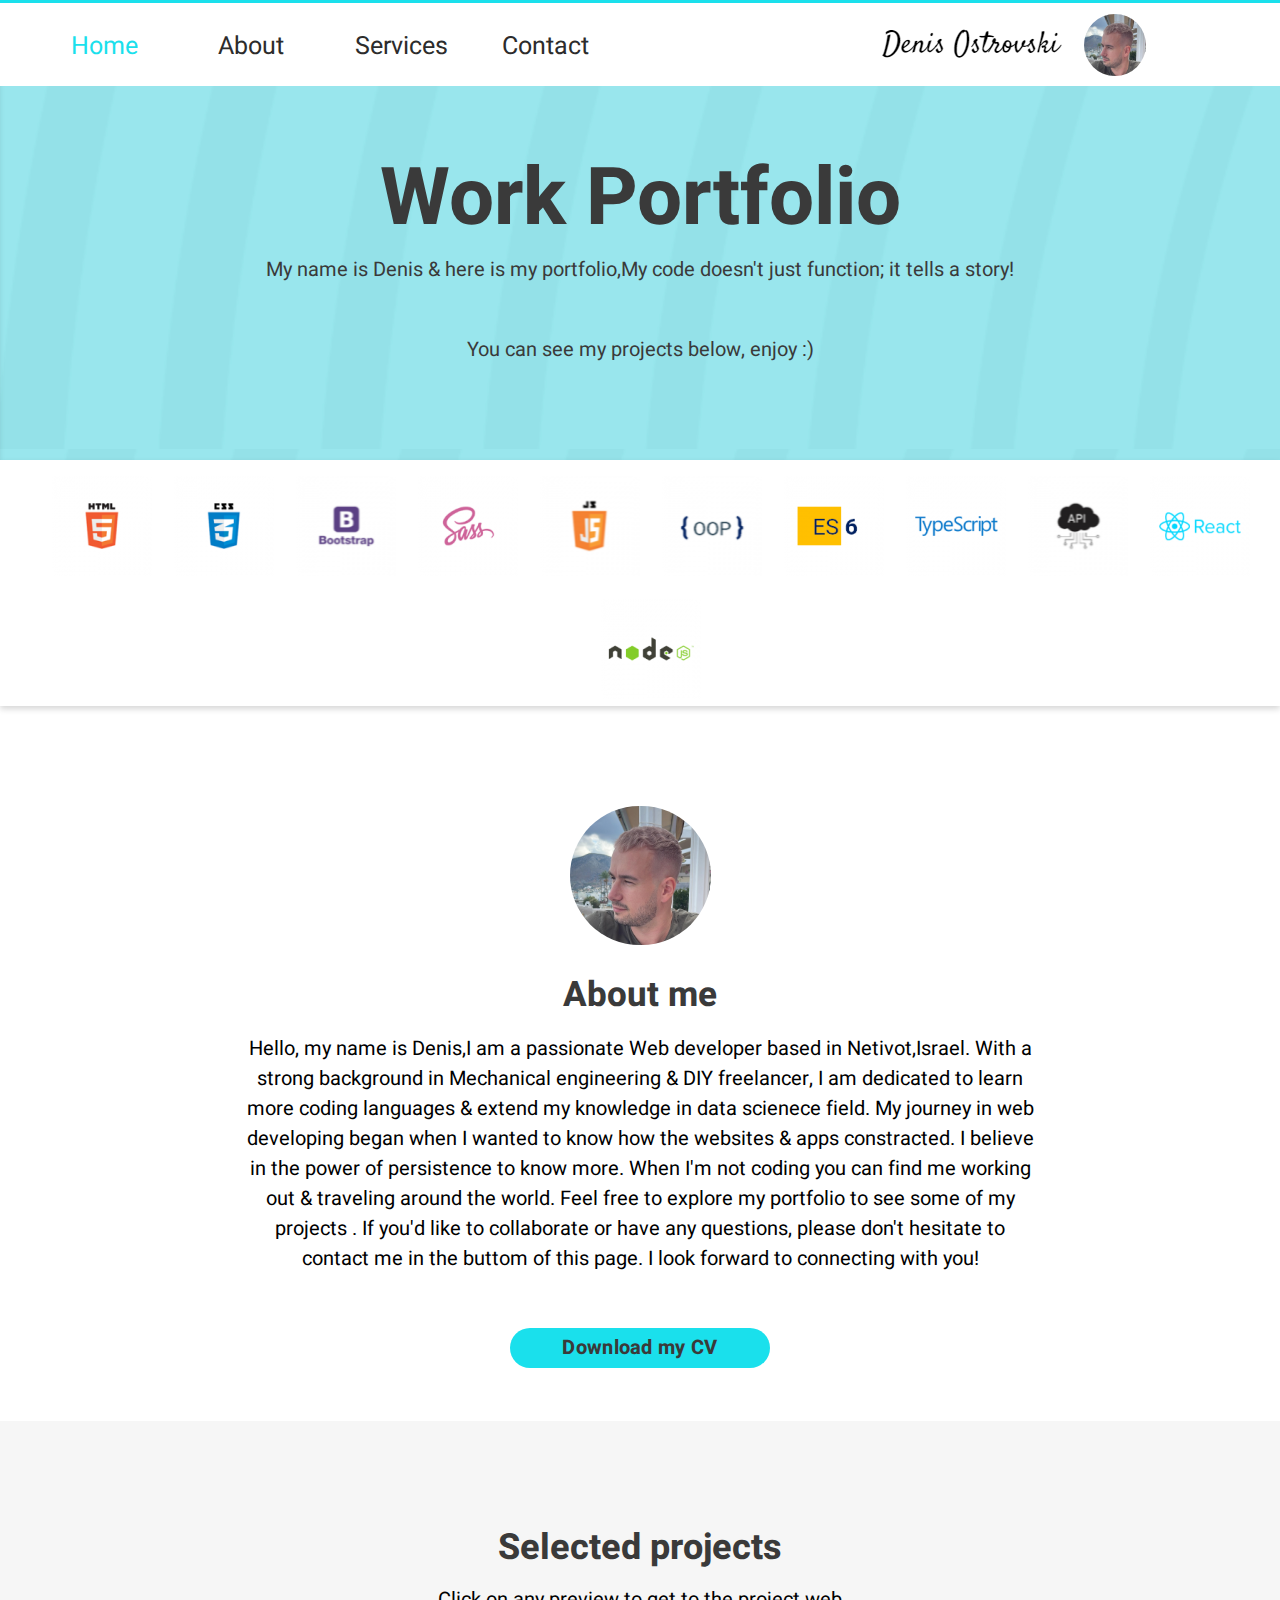
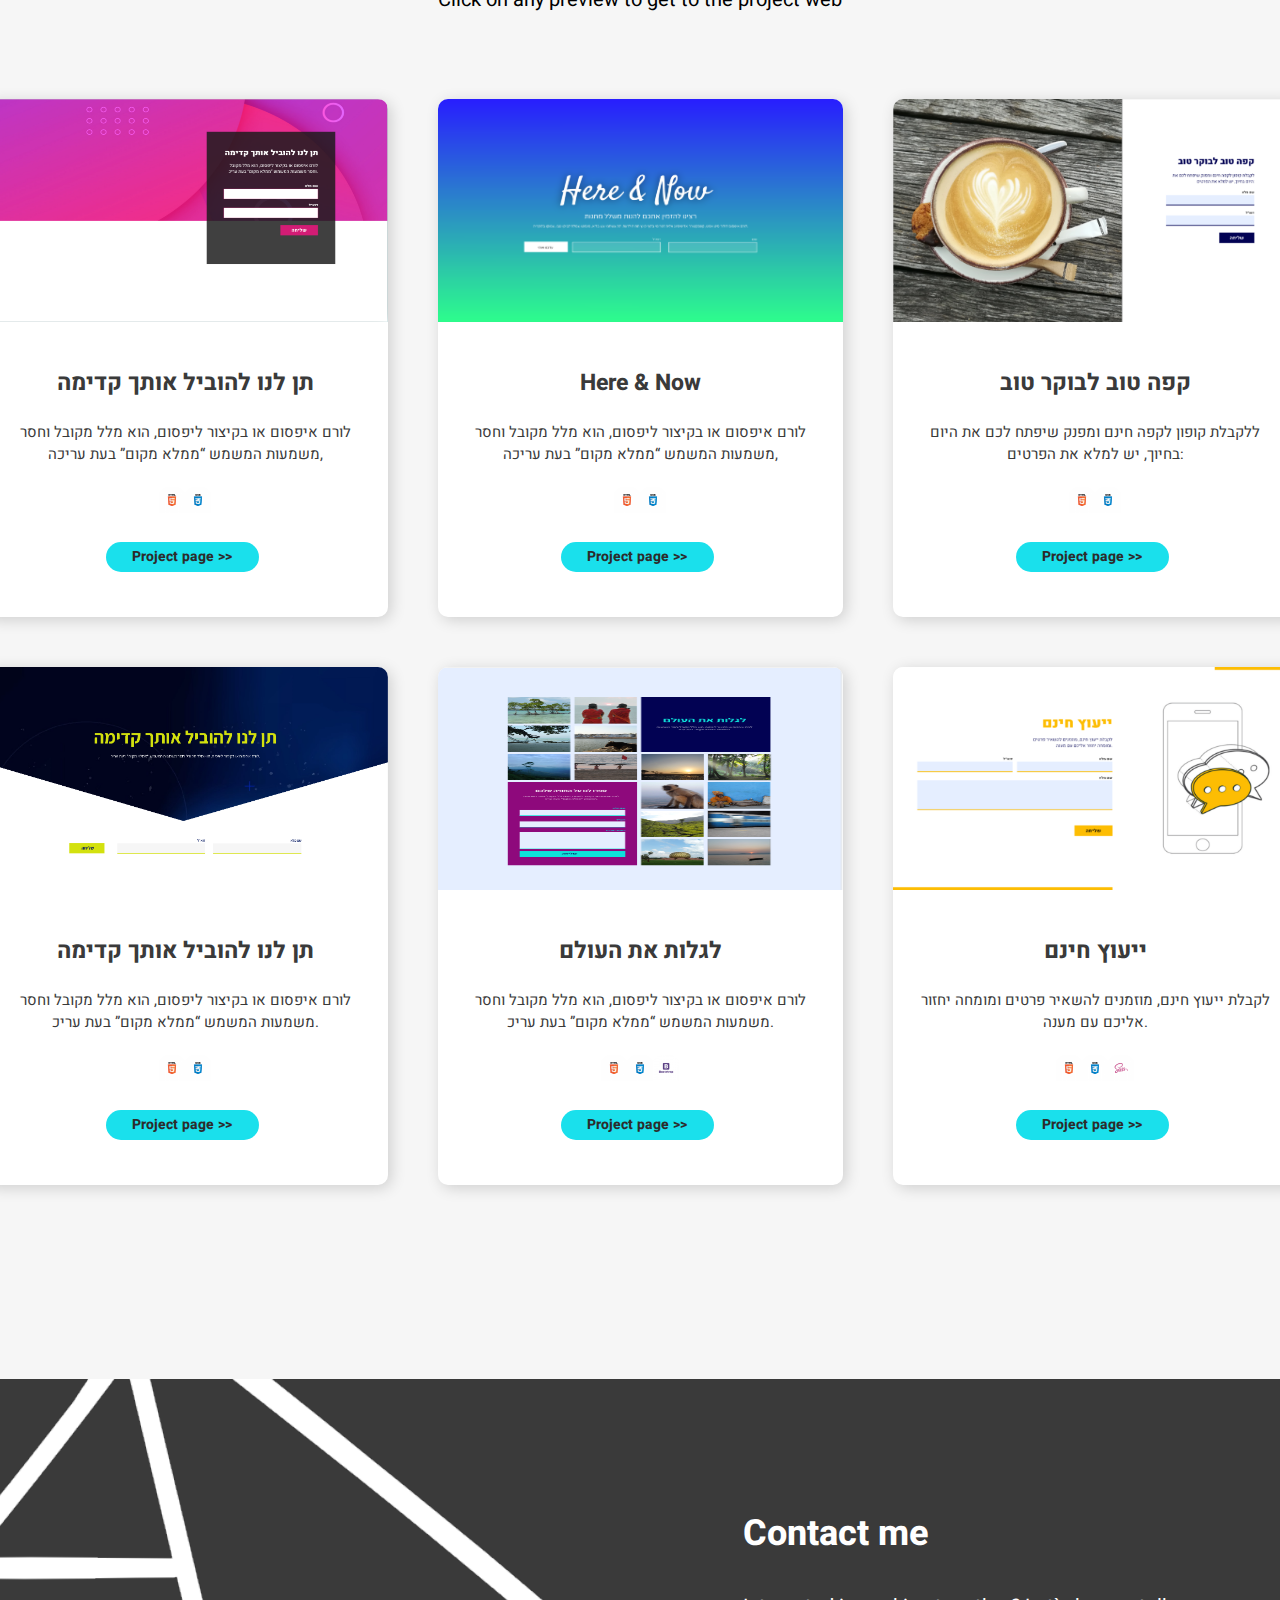
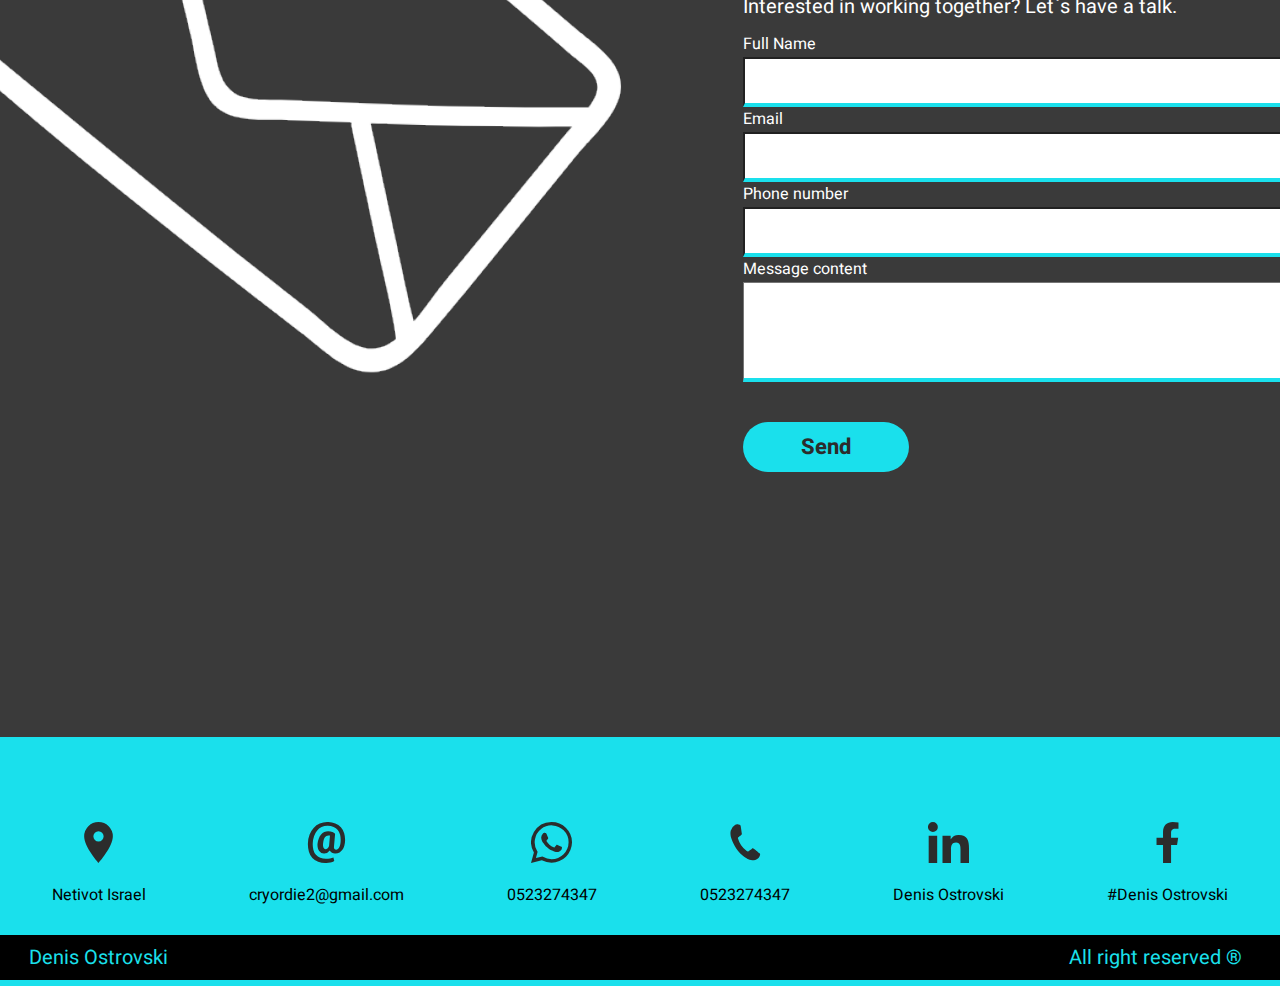
<file: index.html>
<!DOCTYPE html>
<html lang="en">

<head>
    <meta charset="UTF-8">
    <meta name="viewport" content="width=device-width, initial-scale=1.0">
    <title>Denis Portfolio Homepage</title>
    <link rel="stylesheet" href="style\main.css">
</head>

<body>
    <header class="header_color">
        <nav class="main_nav_bar">
            <div class="hamburger_nav">&#9776;</div>
            <ul class="main_nav_bar_1">
                <li class="homelink"><a href="#">Home</a></li>
                <li><a href="#about_me">About</a></li>
                <li><a href="#my_projects_box">Services</a></li>
                <li><a href="#contact_me">Contact</a></li>
            </ul>
            <div class="mini_profile">
                <img class="id_name" src="images\idname.png" alt="id name">
                <img class="mini_img" src="images\11677045.jpg" alt="profile image">
            </div>



        </nav>
    </header>
    <section>
        <div class="blue_font">
            <h1>Work Portfolio</h1>
            <p>My name is Denis & here is my portfolio,My code doesn't just function; it tells a story!<br> You can see
                my projects below, enjoy :) </p>
        </div>
        <div class="lang_img ">
            <ul>
                <li><img src="images\img-HTML.png" alt="HTML icon"></li>
                <li><img src="images\img-CSS.png" alt="CSS icon"></li>
                <li><img src="images\img-Bootstrap.png" alt="Bootstrap icon"></li>
                <li><img src="images\img-SASS.png" alt="SASS icon"></li>
                <li><img src="images\img-JS.png" alt="JavaScript icon"></li>
                <li><img src="images\img-OOP.png" alt="OOP icon"></li>
                <li><img src="images\img-ES6.png" alt="ES6 icon"></li>
                <li><img src="images\img-TypeScript.png" alt="TypeScript icon"></li>
                <li><img src="images\img-API.png" alt="API icon"></li>
                <li><img src="images\img-React.png" alt="React icon"></li>
                <li><img src="images\img-NodeJS.png" alt="Node icon"></li>
            </ul>



        </div>

        <div id="about_me">
            <img src="images\11677045.jpg" alt="profile image">
            <h2>About me</h2>
            <p>Hello, my name is Denis,I am a passionate Web developer based in Netivot,Israel. With a strong
                background in
                Mechanical engineering & DIY freelancer, I am dedicated to learn more coding languages &
                extend my knowledge in data scienece field. My journey in web developing began when I wanted to know
                how the websites & apps constracted.
                I believe in the power of persistence to know more. When I'm not coding you can find me working out
                & traveling around the world.
                Feel free to explore my portfolio to see some of my projects . If you'd like to collaborate or have
                any questions, please don't hesitate to contact me in the buttom of this page. I look forward to
                connecting with you!</p>
            <button>Download my CV</button>


        </div>

        <div id="my_projects_box">
            <h2>Selected projects</h2>
            <p>Click on any preview to get to the project web</p>
            <div class="my_projects_main">
                <container>
                    <img src="images/Project1.png" alt="Project1">
                    <h3>תן לנו להוביל אותך קדימה</h3>
                    <p id="lorem">לורם איפסום או בקיצור ליפסום, הוא מלל מקובל וחסר משמעות המשמש “ממלא מקום” בעת עריכה,
                    </p>
                    <div class="mini_lang">
                        <img src="images\img-HTML.png" alt="HTML icon">
                        <img src="images\img-CSS.png" alt="CSS icon">
                    </div>
                    <a href="projectpreview/Project1.html"><button>Project page >></button></a>


                </container>
                <container>
                    <img src="images/Project2.png" alt="Project2">
                    <h3>Here & Now</h3>
                    <p id="lorem">לורם איפסום או בקיצור ליפסום, הוא מלל מקובל וחסר משמעות המשמש “ממלא מקום” בעת עריכה,
                    </p>
                    <div class="mini_lang">
                        <img src="images\img-HTML.png" alt="HTML icon">
                        <img src="images\img-CSS.png" alt="CSS icon">
                    </div>
                    <a href="projectpreview/Project2.html"><button>Project page >></button></a>



                </container>
                <container>
                    <img src="images/Project3.png" alt="Project3">
                    <h3>קפה טוב לבוקר טוב</h3>
                    <p id="lorem">ללקבלת קופון לקפה חינם ומפנק שיפתח לכם את היום בחיוך, יש למלא את הפרטים:</p>
                    <div class="mini_lang">
                        <img src="images\img-HTML.png" alt="HTML icon">
                        <img src="images\img-CSS.png" alt="CSS icon">

                    </div>
                    <a href="projectpreview/Project3.html"><button>Project page >></button></a>



                </container>
                <container>
                    <img src="images/Project4.png" alt="Project4">
                    <h3>תן לנו להוביל אותך קדימה</h3>
                    <p id="lorem">לורם איפסום או בקיצור ליפסום, הוא מלל מקובל וחסר משמעות המשמש “ממלא מקום” בעת עריכ.</p>
                    <div class="mini_lang">
                        <img src="images\img-HTML.png" alt="HTML icon">
                        <img src="images\img-CSS.png" alt="CSS icon">
                        

                    </div>
                    <a href="projectpreview/Project4.html"><button>Project page >></button></a>


                </container>
                <container>
                    <img src="images/Project5.png" alt="Project5">
                    <h3>לגלות את העולם</h3>
                    <p id="lorem">לורם איפסום או בקיצור ליפסום, הוא מלל מקובל וחסר משמעות המשמש “ממלא מקום” בעת עריכ.</p>
                    <div class="mini_lang">
                        <img src="images\img-HTML.png" alt="HTML icon">
                        <img src="images\img-CSS.png" alt="CSS icon">
                        <img src="images\img-Bootstrap.png" alt="Bootstrap icon">

                    </div>
                    <a href="projectpreview/Project5.html"><button>Project page >></button></a>


                </container>
                <container>
                    <img src="images/Project6.png" alt="Project6">
                    <h3>ייעוץ חינם</h3>
                    <p id="lorem">לקבלת ייעוץ חינם, מוזמנים להשאיר פרטים ומומחה יחזור אליכם עם מענה.</p>
                    <div class="mini_lang">
                        <img src="images\img-HTML.png" alt="HTML icon">
                        <img src="images\img-CSS.png" alt="CSS icon">
                        <img src="images\img-SASS.png" alt="SASS icon">
                    </div>
                    <a href="projectpreview/Project6.html"><button>Project page >></button></a>


                </container>

            </div>



        </div>


        <div id="contact_me">
            <div class="contact_me_1">
                <h3>Contact me</h3>
                <p>Interested in working together?
                    Let`s have a talk.
                </p>
                <form>
                    <label for="name" class="name">Full Name</label>
                    <input type="text" id="name">
                    <label for="email">Email</label>
                    <input type="text" id="email">
                    <label for="number">Phone number</label>
                    <input type="number" id="number">
                    <label for="content">Message content</label>
                    <textarea name="text" id="content" maxlength="150"></textarea>
                    <button>Send</button>
                </form>


            </div>
            <img src="images\Rectangle 41.png" alt="envelope">



        </div>


    </section>
    <footer>
        <ul class="social">
            <li><img src="images\Icon material-location-on.svg" alt="location">Netivot Israel</li>
            <li><img src="images\Icon simple-email.svg" alt="email">cryordie2@gmail.com</li>
            <li><img src="images\Icon simple-whatsapp.svg" alt="whatsapp">0523274347</li>
            <li><img src="images\Icon simple-whatsapp-1.svg" alt="phone">0523274347</li>
            <li><img src="images\Icon awesome-linkedin-in.svg" alt="linkedin">Denis Ostrovski</li>
            <li><img src="images\Icon awesome-facebook-f.svg" alt="facebook">#Denis Ostrovski</li>
        </ul>

        <div class="copyright">
            <ul class="lastbar">
                <li>Denis Ostrovski</li>
                <li>All right reserved &#174; </li>
            </ul>


        </div>


    </footer>







</body>

</html>
</file>
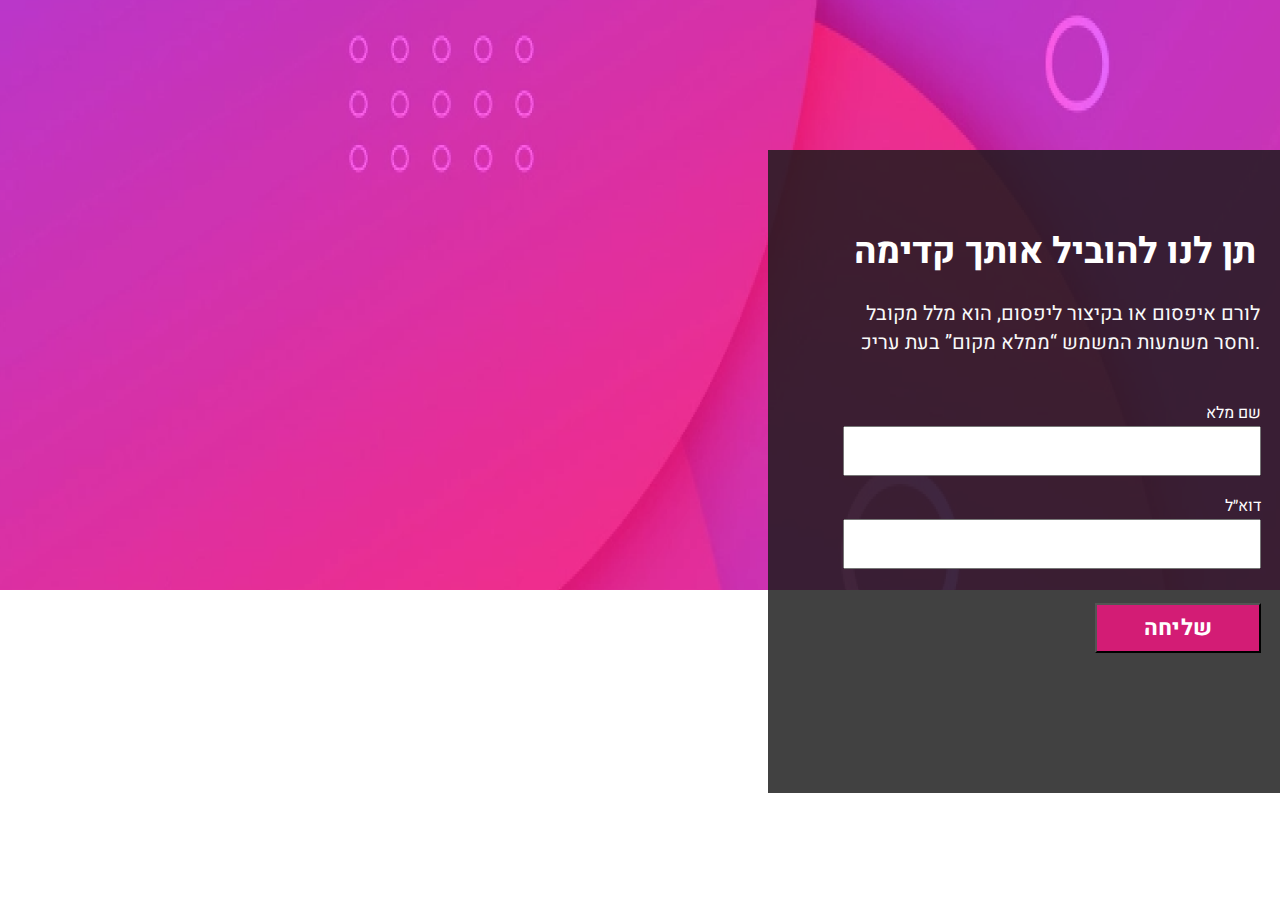
<file: projects/Project1/index.html>
<!DOCTYPE html>
<html lang="en">

<head>
    <meta charset="UTF-8">
    <meta name="viewport" content="width=device-width, initial-scale=1.0">
    <title>תן לנו להוביל אותך קדימה</title>
    <link rel="stylesheet" href="style\main.css">
</head>

<body>
    <section>
        <img src="images/Path 15@2x.png" alt="Purple background">
        <div class="box">
            <h1>תן לנו להוביל אותך קדימה</h1>
            <p>לורם איפסום או בקיצור ליפסום, הוא מלל מקובל וחסר משמעות המשמש “ממלא מקום” בעת עריכ.</p>
            <div class="input">
                <label for="name" class="name">שם מלא</label>
                <input type="text" id="name">
                <label for="Email" class="Email">דוא״ל</label>
                <input type="text" id="Email">

                <button>שליחה</button></div>


            
        </div>
    </section>

</body>

</html>
</file>
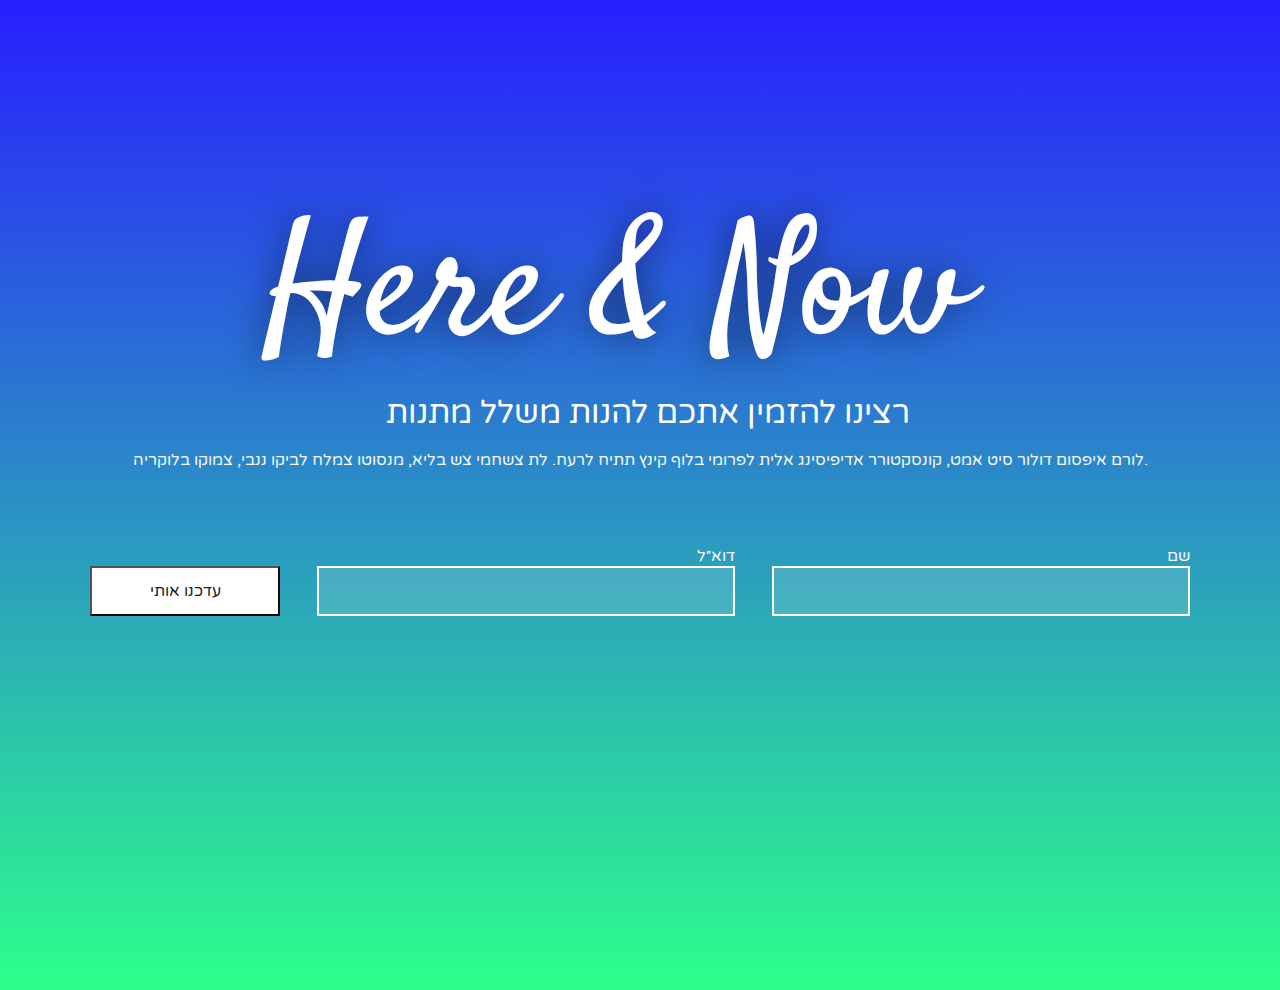
<file: projects/Project2/index.html>
<!DOCTYPE html>
<html lang="en">

<head>
    <meta charset="UTF-8">
    <meta name="viewport" content="width=device-width, initial-scale=1.0">
    <title>Here & Now</title>
    <link rel="stylesheet" href="style/main.css">
</head>

<body>
    <section>
        <div class="text">
            <h1>Here & Now</h1>
            <h2>רצינו להזמין אתכם להנות משלל מתנות</h2>
            <p>לורם איפסום דולור סיט אמט, קונסקטורר אדיפיסינג אלית לפרומי בלוף קינץ תתיח לרעח. לת צשחמי צש בליא, מנסוטו
                צמלח לביקו ננבי, צמוקו בלוקריה.</p>
            <div class="form">
                <div class="name">
                    <label for="name1" class="name1">שם </label>
                    <input type="text" id="name1">
                </div>
                <div class="Email">
                    <label for="Email1" class="Email1">דוא״ל</label>
                    <input type="text" id="Email1">
                </div>

                <button>עדכנו אותי</button>
            </div>
        </div>

    </section>
</body>

</html>
</file>
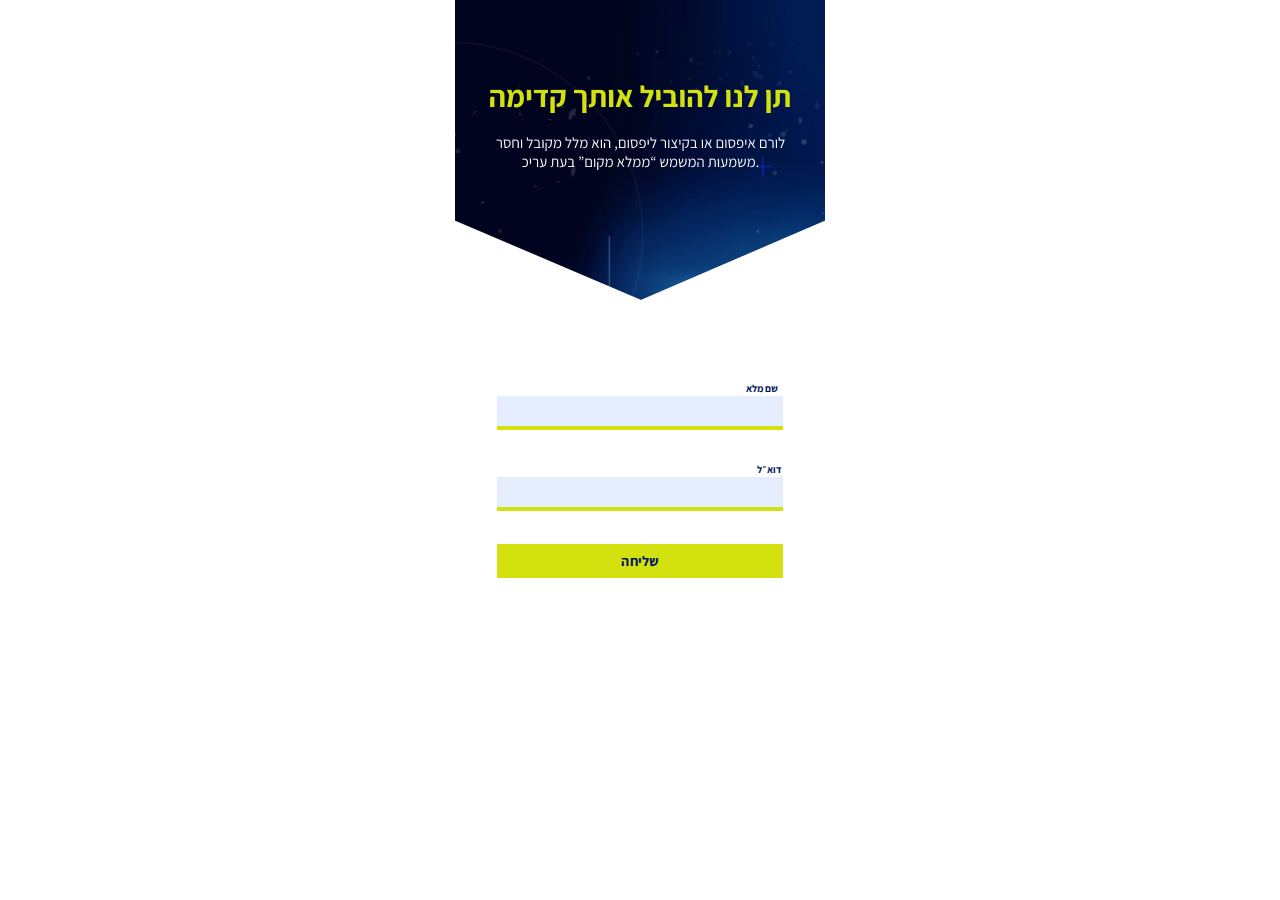
<file: projects/Project4/index.html>
<!DOCTYPE html>
<html lang="en">

<head>
    <meta charset="UTF-8">
    <meta name="viewport" content="width=device-width, initial-scale=1.0">
    <title>תן לנו להוביל אותך קדימה</title>
    <link rel="stylesheet" href="style/main.css">
</head>

<body>
    <section>

        <img class="bigpicture" src="images/Path_15@2x.png" alt="background_bluefont">
        <img class="smallpicture" src="images/Group 198@2x.png" alt="background_bluefont">
        <div class="upper_section">
            <h1>תן לנו להוביל אותך קדימה</h1>
            <p>לורם איפסום או בקיצור ליפסום, הוא מלל מקובל וחסר משמעות המשמש “ממלא מקום” בעת עריכ.</p>
        </div>

        <div class="form">
            <div class="name">
                <label for="name1" class="name1">שם מלא</label>
                <input type="text" id="name1">
            </div>
            <div class="Email">
                <label for="Email1" class="Email1">דוא״ל</label>
                <input type="text" id="Email1">
            </div>

            <button>שליחה</button>
        </div>
    </section>

</body>

</html>
</file>
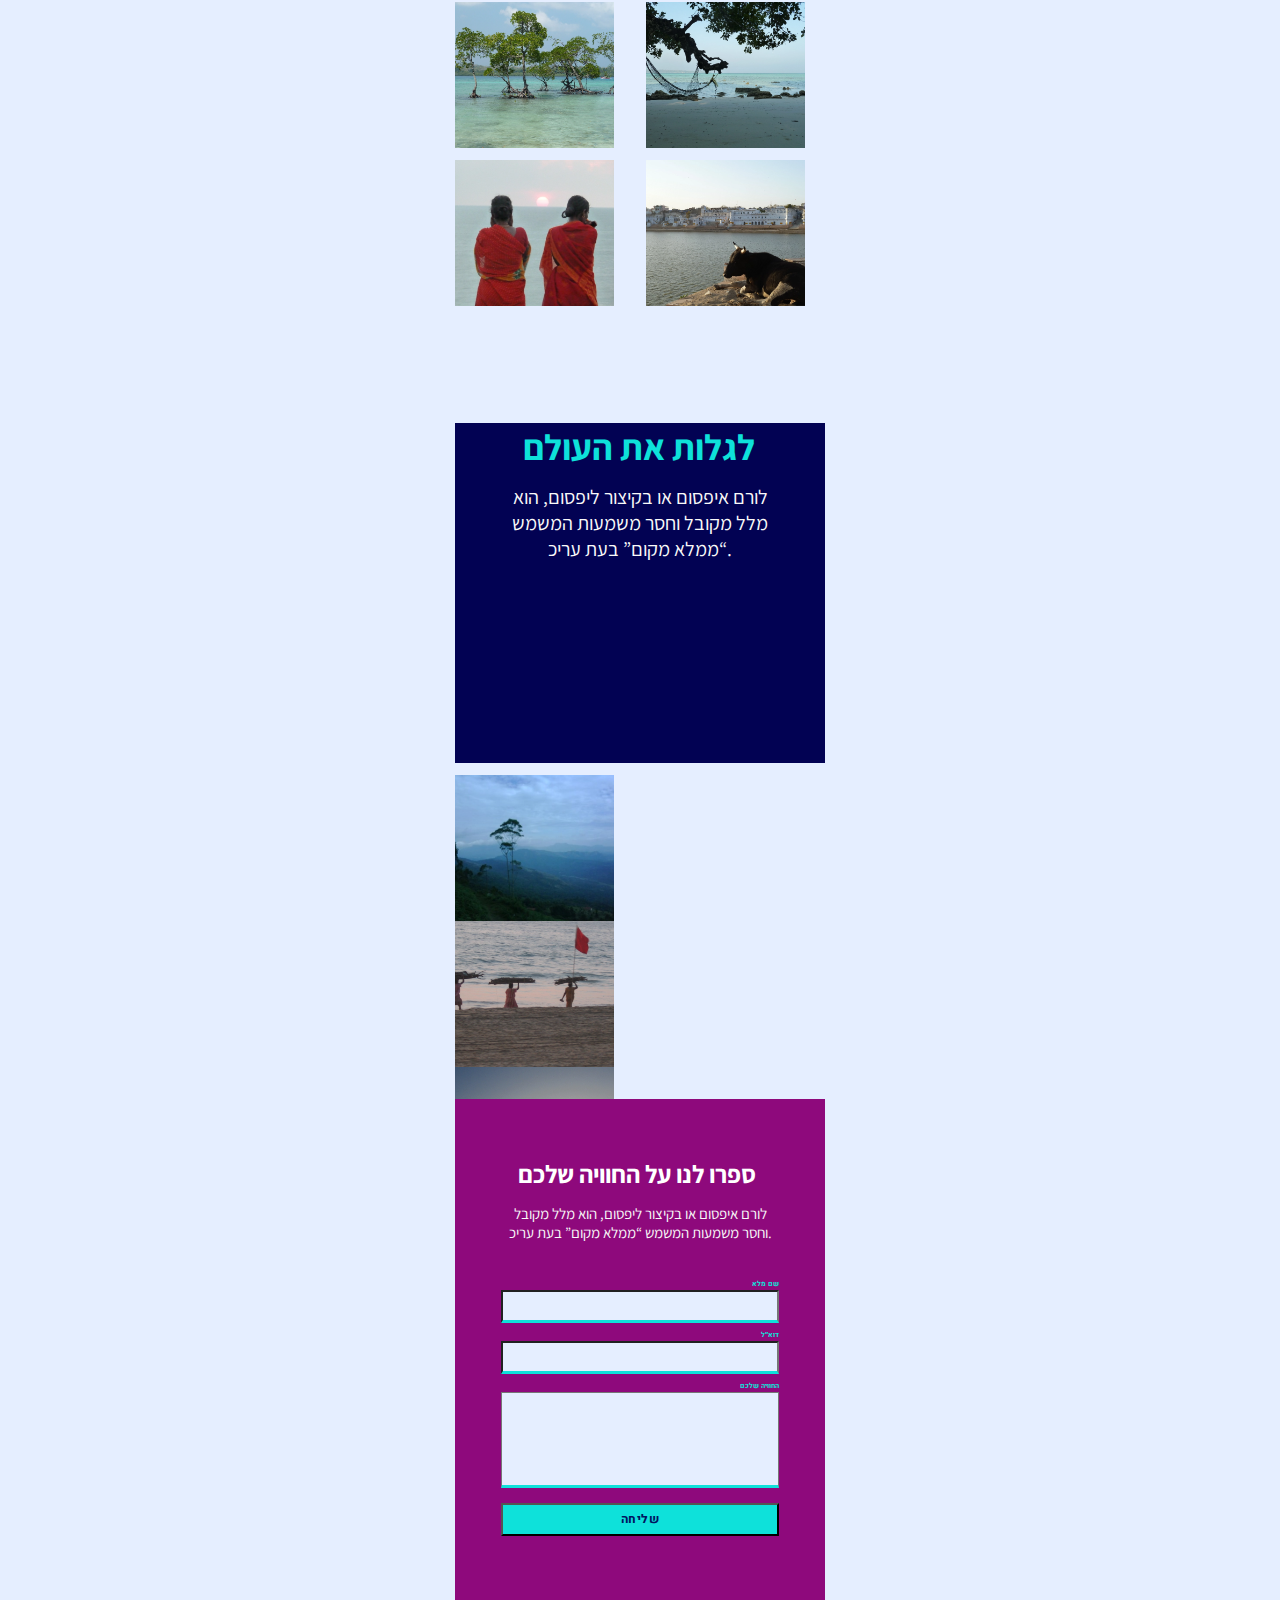
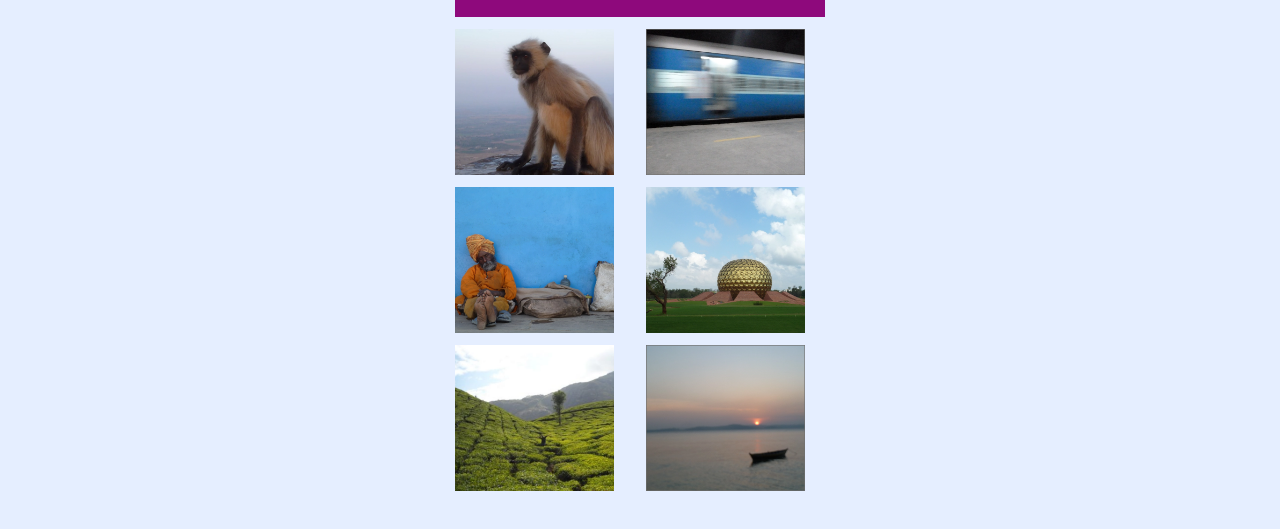
<file: projects/Project5/index.html>
<!DOCTYPE html>
<html lang="en">

<head>
    <meta charset="UTF-8">
    <meta name="viewport" content="width=device-width, initial-scale=1.0">
    <title>לגלות את העולם</title>

    <link href="https://cdn.jsdelivr.net/npm/bootstrap@5.3.2/dist/css/bootstrap.min.css" rel="stylesheet"
        integrity="sha384-T3c6CoIi6uLrA9TneNEoa7RxnatzjcDSCmG1MXxSR1GAsXEV/Dwwykc2MPK8M2HN" crossorigin="anonymous">
    <link rel="stylesheet" href="style/main.css">
</head>

<body>
    <div class="container">
        <div class="row gap-1">
            <div class="col-md3">
                <div class="col-md1 order-1"><img src="images/Rectangle 515@2x.png" alt="Trees_on_Water"></div>
                <div class="col-md1 order-3"><img src="images/Rectangle 514@2x.png" alt="People_in_red"></div>
                <div class="col-md1 order-2"><img src="images/Rectangle 516@2x.png" alt="Beach"></div>
                <div class="col-md1 order-4"><img src="images/Rectangle 506-5@2x.png" alt="Cat_near_sea"></div>
            </div>

            <div class="col-subtext">
                <h1>לגלות את העולם</h1>
                <p>לורם איפסום או בקיצור ליפסום, הוא מלל מקובל וחסר משמעות המשמש “ממלא מקום” בעת עריכ.</p>
            </div>

        </div>
        <div class="row gap-2 ">
            <div class="col-md1 order-3"><img src="images/Rectangle 506-2@2x.png" alt="Trees"></div>
            <div class="col-md1 order-4"><img src="images/Rectangle 506-3@2x.png" alt="People_near_sea"></div>
            <div class="col-md1 order-1"><img src="images/Rectangle 506-4@2x.png" alt="Landmark"></div>
            <div class="col-md1 order-2"><img src="images/Rectangle 506-1@2x.png" alt=""></div>
        </div>
        <div class="row">
            <div class="col-md4">

                <div class="col-form">
                    <h1>ספרו לנו על החוויה שלכם</h1>
                    <p>לורם איפסום או בקיצור ליפסום, הוא מלל מקובל וחסר משמעות המשמש “ממלא מקום” בעת עריכ.</p>
                    <form>
                        <div class="form-group">
                            <label for="exampleInputEmail1">שם מלא </label>
                            <input type="name" class="form-control" id="exampleInputEmail1">

                        </div>
                        <div class="form-group">
                            <label for="exampleInputPassword1" class="email">דוא״ל</label>
                            <input type="name" class="form-control" id="exampleInputPassword1">
                        </div>
                        <div class="form-group">
                            <label for="exampleFormControlTextarea1" class="context">החוויה שלכם</label>
                            <textarea class="form-control" id="exampleFormControlTextarea1" rows="3"></textarea>
                        </div>

                        <button type="submit" class="btn btn-primary">שליחה</button>
                    </form>
                </div>


                <div class="col-md5">

                    <div class="col-md1 order-6"><img src="images/Rectangle 506-8@2x.png" alt="Monkey"></div>
                    <div class="col-md1 order-3"><img src="images/Rectangle 506-7@2x.png" alt="Homeless"></div>



                    <div class="col-md1 order-1 "><img src="images/Rectangle 506-9@2x.png" alt="green_landmark"></div>
                    <div class="col-md1 order-4"><img src="images/Rectangle 506-6@2x.png" alt="fasttrain"></div>



                    <div class="col-md1 order-2"><img src="images/Rectangle 513@2x.png" alt="circled building"></div>
                    <div class="col-md1 order-5"><img src="images/Rectangle 506@2x.png" alt="boat_in_sunset"></div>
                </div>
            </div>

        </div>
    </div>







    <script src="https://cdn.jsdelivr.net/npm/bootstrap@5.3.2/dist/js/bootstrap.bundle.min.js"
        integrity="sha384-C6RzsynM9kWDrMNeT87bh95OGNyZPhcTNXj1NW7RuBCsyN/o0jlpcV8Qyq46cDfL"
        crossorigin="anonymous"></script>
</body>

</html>
</file>
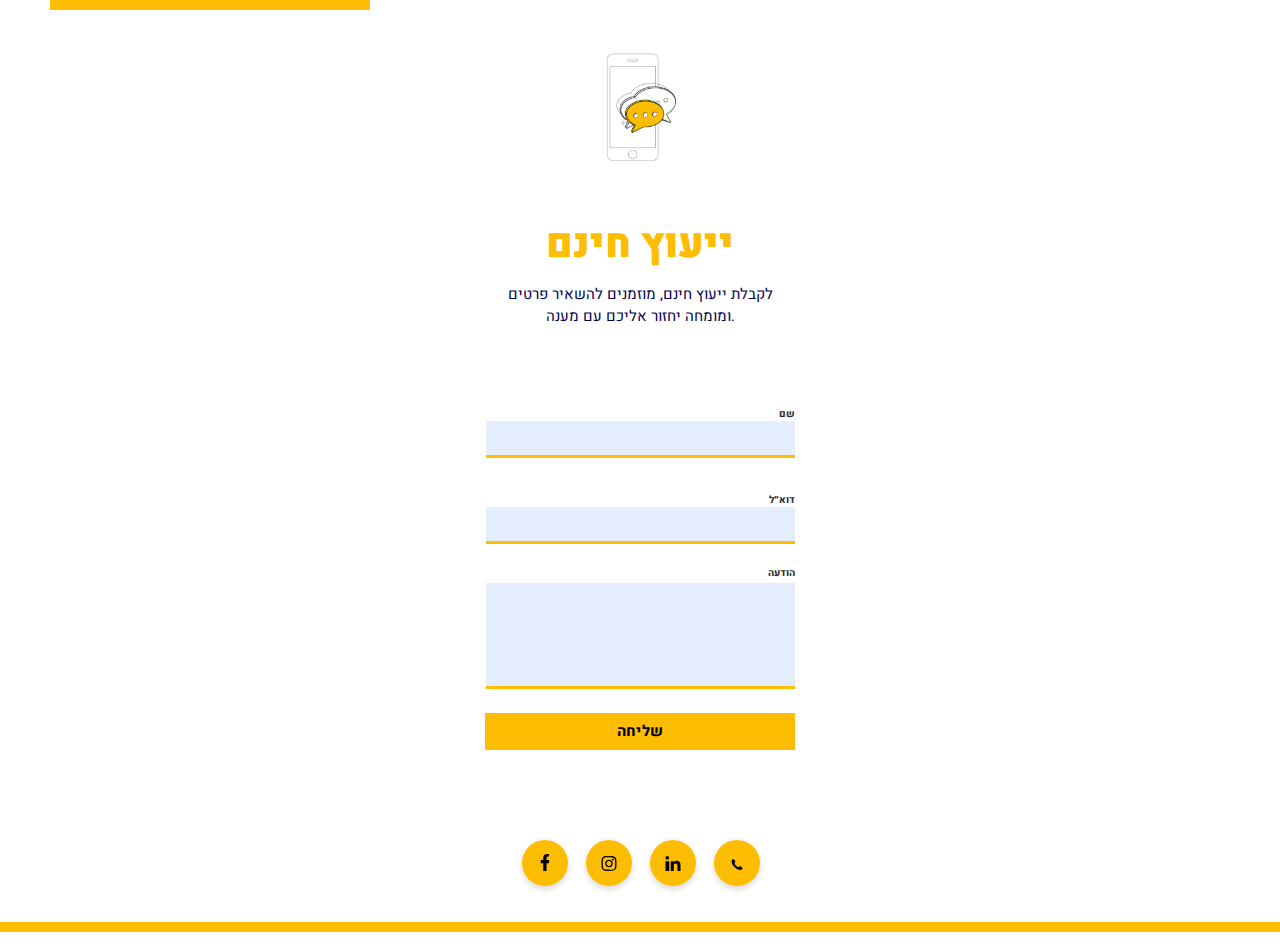
<file: projects/Project6/index.html>
<!DOCTYPE html>
<html lang="en">

<head>
    <meta charset="UTF-8">
    <meta name="viewport" content="width=device-width, initial-scale=1.0">
    <title>ייעוץ חינם</title>
    <link rel="stylesheet" href="style/main.css">
</head>

<body>
    <div class="section">
        <div class="right_container">
            <div class="upperyellowstyle"></div>
            <img class="phone" src="images/Image 1@2x.png" alt="Phone_messages">
        </div>

        <div class="left_container">
            <div class="whatsappcontainer">
                <img src="images/Icon awesome-whatsapp.svg" class="whatsapp" alt="whatsapp">
            </div>
            <div class="box">
                <h1>ייעוץ חינם</h1>
                <h2>לקבלת ייעוץ חינם, מוזמנים להשאיר פרטים ומומחה יחזור אליכם עם מענה.</h2>
                <form>
                    <div class="horizontal">
                        <div class="form-group">
                            <label for="name" class="name">שם מלא</label>
                            <input type="text" id="name">
                        </div>
                        <div class="form-group">
                            <label for="email" class="email">דוא״ל</label>
                            <input type="text" id="email">
                        </div>
                    </div>
                    <div class="form-group cnt">

                        <label for="content" class="content">הודעה</label>
                        <textarea name="text" id="content" maxlength="150"></textarea>
                    </div>
                    <button>שליחה</button>
                </form>
            </div>

            <div class="social">
                <div class="bgc">
                    <img  class="facebook" src="images/facebook-176-svgrepo-com.svg" alt="Facebook">
                </div>
                <div class="bgc">
                    <img  class="instagram" src="images/instagram-167-svgrepo-com.svg" alt="Instagram">
                </div>
                <div class="bgc">
                    <img class="linkedin" src="images/linkedin-161-svgrepo-com.svg" alt="Linkedin">
                </div>
                <div class="bgc">
                    <img class="telephone" src="images/phone-svgrepo-com (1).svg" alt="Phone">
                </div>
            </div>





        </div>
    </div>
</body>

</html>
</file>
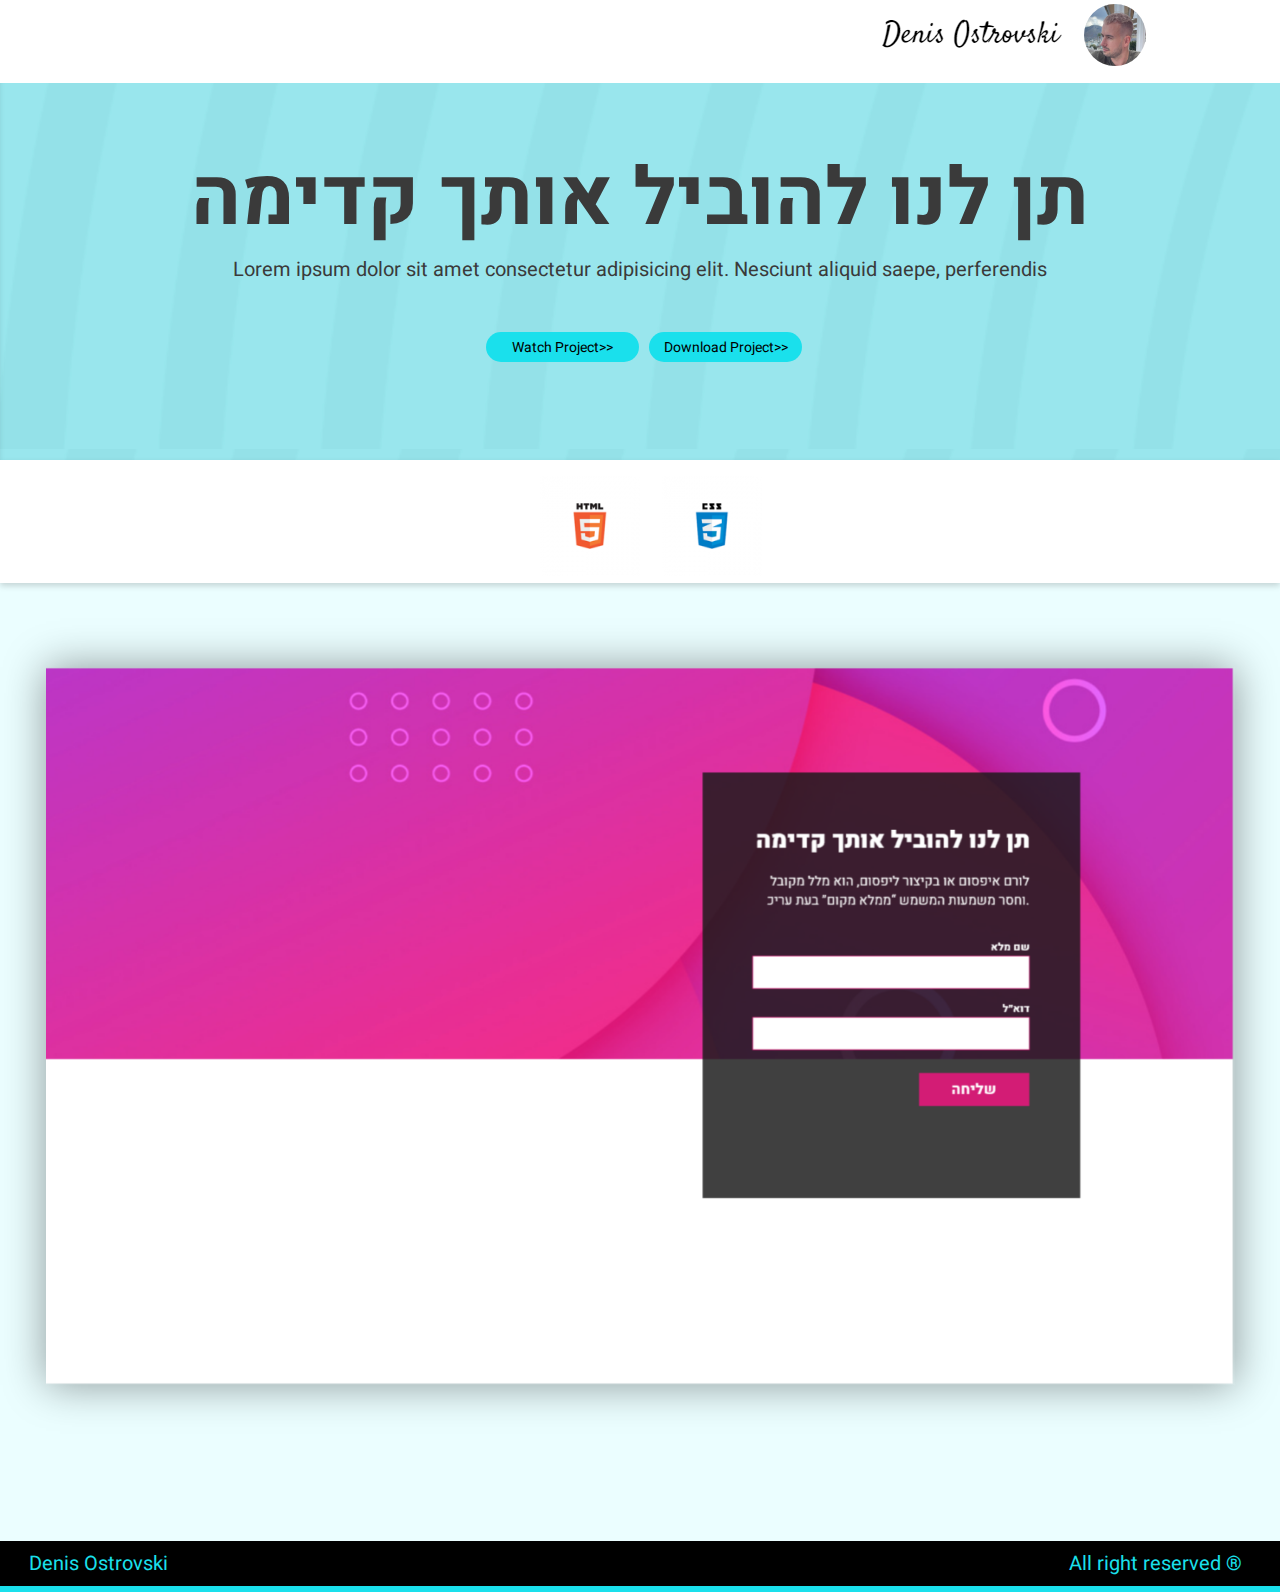
<file: projectpreview/Project1.html>
<!DOCTYPE html>
<html lang="en">

<head>
    <meta charset="UTF-8">
    <meta name="viewport" content="width=device-width, initial-scale=1.0">
    <title>Project 1 Preview</title>
    <style>
        /* Template-------------------------------> */
        * {
            padding: 0;
            margin: 0;
            box-sizing: border-box;
            font-family: Heebo;
        }

        @font-face {
            font-family: Heebo;
            src: url(../style/Heebo-VariableFont_wght.ttf);
        }

        html {
            scroll-behavior: smooth;
            overflow-x: hidden;
        }

        body {
            width: 100vw;
            overflow-x: hidden;
        }

        .header_color {
            background-color: #FFFFFF;
            position: fixed;
            z-index: 1000;


        }

        .main_nav_bar {
            width: 100vw;
            height: 5rem;
            z-index: 1000;
            position: relative;
            background-color: #FFFFFF;
            top: 0.188rem;
            margin: auto;
            display: flex;
            justify-content: center;
            align-items: center;

        }

        .main_nav_bar ul {
            width: 100vw;
            list-style-type: none;
            display: flex;

        }

        .homelink a {
            color: #1AE0EC;
        }


        ul li a {
            display: block;
            width: 5.375rem;
            height: 2.313rem;
            margin-left: 3.813rem;
            color: #2C2C2C;
            font-size: 1.563rem;
            text-decoration: none;
            text-align: center;
            transition: all 0.3s ease-out;

        }

        .mini_profile {

            width: 6.25rem;
            display: flex;
            align-items: center;
            position: absolute;

            right: 18.688rem;
            bottom: 0.6rem;

        }

        .id_name {
            margin-right: 1.063rem;



        }

        .mini_img {
            width: 3.875rem;
            height: 3.875rem;
            border-radius: 1.938rem;
            margin-right: 18.688rem;

        }

        .hamburger_nav {
            display: none;
            font-size: 4em;
            color: #1AE0EC;
            flex-direction: row;
        }

        ul li a:hover {
            color: #1AE0EC;
        }

        @media (min-width: 1135px) {
            .blue_font {

                background-image: url(../images/header-background.png);

                /* background-color: #13E8F163; */
                width: 100vw;
                height: 28.75rem;
                z-index: 1;
                opacity: 1;
            }
        }


        .blue_font h1,
        .blue_font p {
            text-align: center;
            margin: auto;
            color: #3A3A3A;
            opacity: 1;
            line-height: 1.5;
            position: relative;


        }

        .blue_font h1 {
            font-size: 5em;
            width: 90vw;
            text-align: center;
            top: 139px;


        }

        .blue_font p {
            font-size: 1.25em;
            width: 90vw;
            line-height: 4;
            text-align: center;

            top: 110px;

        }

        .lang_img {

            width: 100vw;
            position: relative;
            background: #FFFFFF 0% 0% no-repeat padding-box;
            box-shadow: 0px 3px 6px #00000029;
            display: flex;
            justify-content: center;
            align-items: center;
        }






        .lang_img ul {

            list-style-type: none;
            display: flex;


        }

        .lang_img ul li {
            margin-top: 1rem;
            margin-left: 1.375rem;

        }

        @media (min-width: 1135px) {
            .lang_img ul li img {
                width: 6.25rem;
                height: 6.25rem;

            }
        }

        footer .copyright {
            background-color: #000000;
            z-index: 1;
            width: 100vw;
            height: 3.188rem;
            top: 12.375rem;
            position: absolute;
            margin-top: 83.938rem;
        }

        footer .copyright ul {
            width: 100vw;
            height: 3.188rem;
            display: flex;
            flex-direction: row;
            align-items: center;
            list-style-type: none;


            color: #1AE0EC;


        }
        .lastbar{
            border-bottom: 6px solid #1AE0EC;
        }

        .lastbar li:first-of-type {

            position: absolute;
            width: 9.25rem;
            height: 1.813rem;
            left: 1.813rem;
            font-size: 1.25rem;
        }


        .lastbar li:last-of-type {


            position: absolute;
            width: 11rem;
            height: 1.813rem;
            right: 2.2rem;
            font-size: 1.25rem;

        }

        .projectpreview {
            width: 100vw;
            height: 62.375rem;
            background-color: #EBFEFF;

            display: flex;
            justify-content: center;
            align-items: center;


        }

        .projectpreview img {
            width: 74.313rem;
            height: 44.875rem;
            display: block;
            margin-top: -7rem;
            box-shadow: 0px 0px 40px #00000066;
            position: absolute;

        }

        .buttons {
            width: 318px;
            top: 389px;
            display: flex;
            align-self: center;
            margin: 127px auto;




        }

        .buttons a {
            text-decoration: none;
            margin: 5px;
            
        }

        .watch,
        .download {
            width: 9.563rem;
            height: 1.875rem;
            background-color: #1AE0EC;
            border-radius: 0.938rem;
            font-size: 14px;
            margin: auto;
            display: block;
            font-weight: normal;
            border: none;




        }

        .download:active {
            color: white;
        }

        .watch:active {
            color: white;
        }

        @media (max-width:1135px) {
            .hamburger_nav {
                display: block;
                margin-left: 1.5rem;
                width: 100vw;
                font-size: 38px;



            }



            .main_nav_bar_1 {
                width: 100vw;
                display: flex;
                flex-direction: column;
                margin-top: 14.25rem;
                position: absolute;
                right: 4.375rem;
            }


            .main_nav_bar_1 li {
                display: none;
                width: 100vw;

            }


            .lang_img ul li img {
                width: 2.813rem;
                height: 2.813rem;
            }



            .mini_profile {
                position: absolute;
                width: 2.688rem;
                height: 2.688rem;
                right: 2.4rem;
                bottom: 1.5rem;

            }

            .id_name {
                display: none;

            }

            .blue_font {
                background-image: url(../images/header-background.png);
                width: 100vw;
                height: 446px;
                background-size: cover;
                background-repeat: no-repeat;

            }


            .blue_font h1 {

                margin-top: -19px;
                font: normal normal 900 46px/67px Heebo;



            }

            .blue_font p {
                margin-top: 23px;
                font-size: 0.938rem;
                line-height: 1.5;


            }




            .main_nav_bar li a {
                background-color: #FFFFFF;
                line-height: 2;
                width: 100vw;

            }


            .mini_img {
                width: 43px;
                height: 43px;
                margin-top: 13px;

            }






            .lang_img ul {
                flex-wrap: wrap;

            }

            .lang_img ul li {
                margin-top: 0.875rem;
                margin-left: 0.625rem;
            }

            .projectpreview {
                height: 30rem;

            }

            .watch,
            .download {
                width: 6.875rem;
                height: 1.75rem;
                border-radius: 15px;
                font-size: 0.75rem;

            }

            footer .copyright {
                background-color: #000000;
                z-index: 1;
                width: 100vw;
                height: 1.75rem;
                top: -31.061rem;
            }

            footer .copyright ul {
                width: 100vw;
                height: 1.75rem;
                display: flex;
                flex-direction: row;
                align-items: center;



                color: #1AE0EC;


            }

            .lastbar li:first-of-type {

                position: absolute;
                width: 4.188rem;
                height: 0.813rem;
                left: 1.1100000000000003rem;
                font-size: 0.563rem;

            }


            .lastbar li:last-of-type {


                position: absolute;
                width: 6rem;
                height: 1.813rem;
                right: 0rem;
                font-size: 0.563rem;
                padding-top: 0.469rem;


            }
            

            .projectpreview img {
                width: 295px;
                height: 178px;
                margin-top: -5rem;






            }

            .buttons {

                justify-content: center;




            }

            .watch,
            .download {
                width: 135px;
                height: 26px;
                background-color: #1AE0EC;
                border-radius: 0.938rem;
                font-size: 12px;
                margin: auto;
                display: block;
                font-weight: normal;
                border: none;
            }
            .lastbar{
                margin-bottom: 0;
            border-bottom: 5px solid #1AE0EC;
        }
        footer .copyright {
            height: 29px;
                margin-top: 89.938rem;
        }
        }

        /* End of Template-------------------------------> */
    </style>
</head>

<body>

    <body>
        <header class="header_color">
            <nav class="main_nav_bar">
                <div class="hamburger_nav">&#9776;</div>


                <div class="mini_profile">

                    <a href="../index.html"><img class="id_name" src="../images/idname.png" alt="id name"></a>

                    <a href="../index.html"><img class="mini_img" src="../images/11677045.jpg" alt="profile image"></a>
                </div>



            </nav>
        </header>
        <section>
            <div class="blue_font">
                <h1>תן לנו להוביל אותך קדימה</h1>
                <p>Lorem ipsum dolor sit amet consectetur adipisicing elit. Nesciunt aliquid saepe, perferendis
                </p>
                <div class="buttons">
                    <a href="../projects/Project1/index.html"><button class="watch">Watch Project>></button></a>
                    <a href="../projects/Project1/Project1.zip"><button class="download">Download Project>></button></a>
                </div>
            </div>

            <div class="lang_img ">
                <ul>
                    <li><img src="../images/img-HTML.png" alt="HTML icon"></li>
                    <li><img src="../images/img-CSS.png" alt="CSS icon"></li>

                </ul>



            </div>

            <div class="projectpreview">
                <img src="../images/Project1.png" alt="Image of the first project">



            </div>
            <footer>
                <div class="copyright">
                    <ul class="lastbar">
                        <li>Denis Ostrovski</li>
                        <li>All right reserved &#174; </li>
                    </ul>


                </div>
            </footer>

    </body>

</html>
</file>
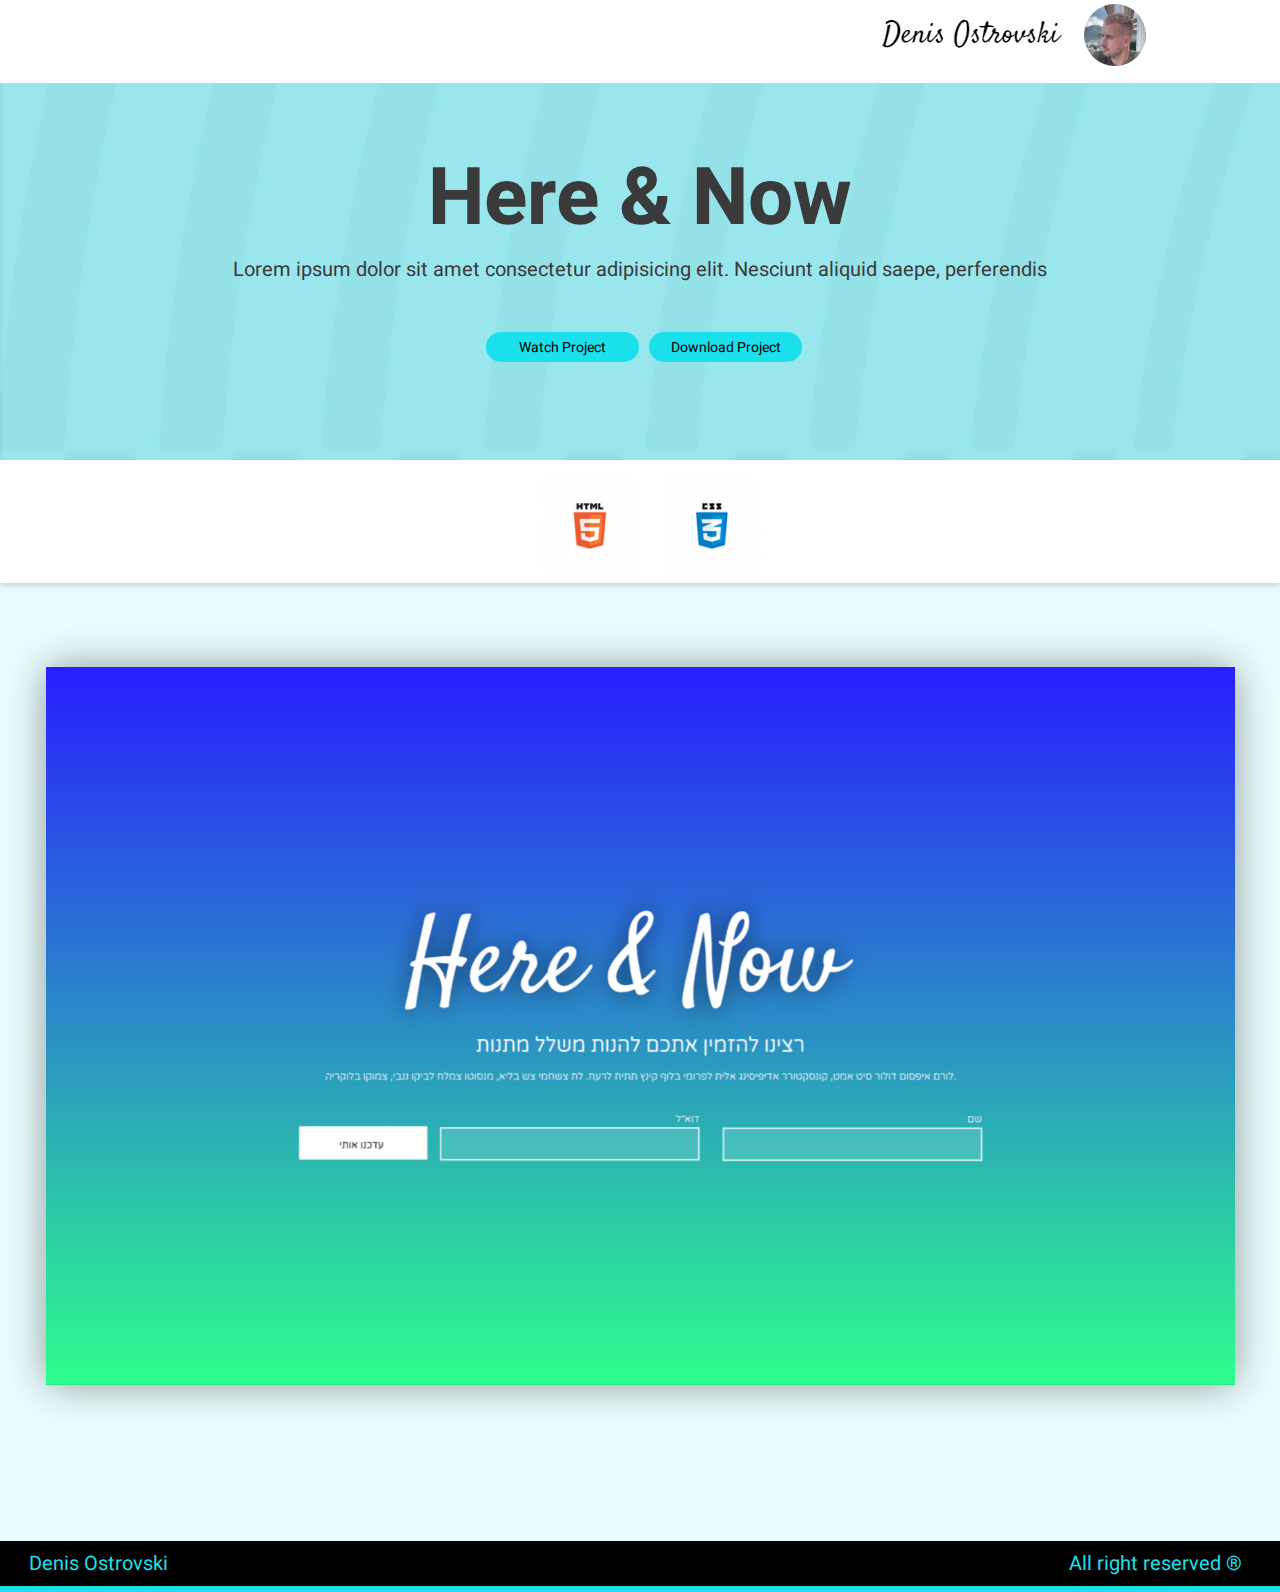
<file: projectpreview/Project2.html>
<!DOCTYPE html>
<html lang="en">

<head>
    <meta charset="UTF-8">
    <meta name="viewport" content="width=device-width, initial-scale=1.0">
    <title>Project 2 Preview</title>
    <style>
        /* Template-------------------------------> */
        * {
            padding: 0;
            margin: 0;
            box-sizing: border-box;
            font-family: Heebo;
        }

        @font-face {
            font-family: Heebo;
            src: url(../style/Heebo-VariableFont_wght.ttf);
        }

        html {
            scroll-behavior: smooth;
            overflow-x: hidden;
        }

        body {
            width: 100vw;
            overflow-x: hidden;
        }

        .header_color {
            background-color: #FFFFFF;
            position: fixed;
            z-index: 1000;


        }

        .main_nav_bar {
            width: 100vw;
            height: 5rem;
            z-index: 1000;
            position: relative;
            background-color: #FFFFFF;
            top: 0.188rem;
            margin: auto;
            display: flex;
            justify-content: center;
            align-items: center;

        }

        .main_nav_bar ul {
            width: 100vw;
            list-style-type: none;
            display: flex;

        }

        .homelink a {
            color: #1AE0EC;
        }


        ul li a {
            display: block;
            width: 5.375rem;
            height: 2.313rem;
            margin-left: 3.813rem;
            color: #2C2C2C;
            font-size: 1.563rem;
            text-decoration: none;
            text-align: center;
            transition: all 0.3s ease-out;

        }

        .mini_profile {

            width: 6.25rem;
            display: flex;
            align-items: center;
            position: absolute;

            right: 18.688rem;
            bottom: 0.6rem;

        }

        .id_name {
            margin-right: 1.063rem;



        }

        .mini_img {
            width: 3.875rem;
            height: 3.875rem;
            border-radius: 1.938rem;
            margin-right: 18.688rem;

        }

        .hamburger_nav {
            display: none;
            font-size: 4em;
            color: #1AE0EC;
            flex-direction: row;
        }

        ul li a:hover {
            color: #1AE0EC;
        }

        @media (min-width: 1135px) {
            .blue_font {

                background-image: url(../images/header-background.png);

                /* background-color: #13E8F163; */
                width: 100vw;
                height: 28.75rem;
                z-index: 1;
                opacity: 1;
            }
        }


        .blue_font h1,
        .blue_font p {
            text-align: center;
            margin: auto;
            color: #3A3A3A;
            opacity: 1;
            line-height: 1.5;
            position: relative;


        }

        .blue_font h1 {
            font-size: 5em;
            width: 90vw;
            text-align: center;
            top: 139px;


        }

        .blue_font p {
            font-size: 1.25em;
            width: 90vw;
            line-height: 4;
            text-align: center;

            top: 110px;

        }

        .lang_img {

            width: 100vw;
            position: relative;
            background: #FFFFFF 0% 0% no-repeat padding-box;
            box-shadow: 0px 3px 6px #00000029;
            display: flex;
            justify-content: center;
            align-items: center;
        }






        .lang_img ul {

            list-style-type: none;
            display: flex;


        }

        .lang_img ul li {
            margin-top: 1rem;
            margin-left: 1.375rem;

        }

        @media (min-width: 1135px) {
            .lang_img ul li img {
                width: 6.25rem;
                height: 6.25rem;

            }
        }

        footer .copyright {
            background-color: #000000;
            z-index: 1;
            width: 100vw;
            height: 3.188rem;
            top: 12.375rem;
            position: absolute;
            margin-top: 83.938rem;
        }

        footer .copyright ul {
            width: 100vw;
            height: 3.188rem;
            display: flex;
            flex-direction: row;
            align-items: center;
            list-style-type: none;


            color: #1AE0EC;


        }

        .lastbar {
            border-bottom: 6px solid #1AE0EC;
        }

        .lastbar li:first-of-type {

            position: absolute;
            width: 9.25rem;
            height: 1.813rem;
            left: 1.813rem;
            font-size: 1.25rem;
        }


        .lastbar li:last-of-type {


            position: absolute;
            width: 11rem;
            height: 1.813rem;
            right: 2.2rem;
            font-size: 1.25rem;

        }

        .projectpreview {
            width: 100vw;
            height: 62.375rem;
            background-color: #EBFEFF;

            display: flex;
            justify-content: center;
            align-items: center;


        }

        .projectpreview img {
            width: 74.313rem;
            height: 44.875rem;
            display: block;
            margin-top: -7rem;
            box-shadow: 0px 0px 40px #00000066;
            position: absolute;

        }

        .buttons {
            width: 318px;
            top: 389px;
            display: flex;
            align-self: center;
            margin: 127px auto;




        }

        .buttons a {
            text-decoration: none;
            margin: 5px;

        }

        .watch,
        .download {
            width: 9.563rem;
            height: 1.875rem;
            background-color: #1AE0EC;
            border-radius: 0.938rem;
            font-size: 14px;
            margin: auto;
            display: block;
            font-weight: normal;
            border: none;




        }

        .download:active {
            color: white;
        }

        .watch:active {
            color: white;
        }

        @media (max-width:1135px) {
            .hamburger_nav {
                display: block;
                margin-left: 1.5rem;
                width: 100vw;
                font-size: 38px;



            }



            .main_nav_bar_1 {
                width: 100vw;
                display: flex;
                flex-direction: column;
                margin-top: 14.25rem;
                position: absolute;
                right: 4.375rem;
            }


            .main_nav_bar_1 li {
                display: none;
                width: 100vw;

            }


            .lang_img ul li img {
                width: 2.813rem;
                height: 2.813rem;
            }



            .mini_profile {
                position: absolute;
                width: 2.688rem;
                height: 2.688rem;
                right: 2.4rem;
                bottom: 1.5rem;

            }

            .id_name {
                display: none;

            }

            .blue_font {
                background-image: url(../images/header-background.png);
                width: 100vw;
                height: 446px;
                background-size: cover;
                background-repeat: no-repeat;

            }


            .blue_font h1 {

                margin-top: -19px;
                font: normal normal 900 46px/67px Heebo;



            }

            .blue_font p {
                margin-top: 23px;
                font-size: 0.938rem;
                line-height: 1.5;


            }




            .main_nav_bar li a {
                background-color: #FFFFFF;
                line-height: 2;
                width: 100vw;

            }


            .mini_img {
                width: 43px;
                height: 43px;
                margin-top: 13px;

            }






            .lang_img ul {
                flex-wrap: wrap;

            }

            .lang_img ul li {
                margin-top: 0.875rem;
                margin-left: 0.625rem;
            }

            .projectpreview {
                height: 30rem;

            }

            .watch,
            .download {
                width: 6.875rem;
                height: 1.75rem;
                border-radius: 15px;
                font-size: 0.75rem;

            }

            footer .copyright {
                background-color: #000000;
                z-index: 1;
                width: 100vw;
                height: 1.75rem;
                top: -31.061rem;
            }

            footer .copyright ul {
                width: 100vw;
                height: 1.75rem;
                display: flex;
                flex-direction: row;
                align-items: center;



                color: #1AE0EC;


            }

            .lastbar li:first-of-type {

                position: absolute;
                width: 4.188rem;
                height: 0.813rem;
                left: 1.1100000000000003rem;
                font-size: 0.563rem;

            }


            .lastbar li:last-of-type {


                position: absolute;
                width: 6rem;
                height: 1.813rem;
                right: 0rem;
                font-size: 0.563rem;
                padding-top: 0.469rem;


            }


            .projectpreview img {
                width: 295px;
                height: 178px;
                margin-top: -5rem;






            }

            .buttons {

                justify-content: center;




            }

            .watch,
            .download {
                width: 135px;
                height: 26px;
                background-color: #1AE0EC;
                border-radius: 0.938rem;
                font-size: 12px;
                margin: auto;
                display: block;
                font-weight: normal;
                border: none;
            }

            .lastbar {
                margin-bottom: 0;
                border-bottom: 5px solid #1AE0EC;
            }

            footer .copyright {
                height: 29px;
                margin-top: 89.938rem;
            }
        }

        /* End of Template-------------------------------> */
    </style>
</head>

<body>

    <body>
        <header class="header_color">
            <nav class="main_nav_bar">


                <div class="mini_profile">

                    <a href="../index.html"><img class="id_name" src="../images/idname.png" alt="id name"></a>

                    <a href="../index.html"><img class="mini_img" src="../images/11677045.jpg" alt="profile image"></a>
                </div>



            </nav>
        </header>
        <section>
            <div class="blue_font">
                <h1>Here & Now</h1>
                <p>Lorem ipsum dolor sit amet consectetur adipisicing elit. Nesciunt aliquid saepe, perferendis
                </p>
                <div class="buttons">
                    <a href="../projects/Project2/index.html"><button class="watch">Watch Project</button></a>
                    <a href="../projects/Project2/Project2.zip"><button class="download">Download Project</button></a>
                </div>
            </div>

            <div class="lang_img ">
                <ul>
                    <li><img src="../images/img-HTML.png" alt="HTML icon"></li>
                    <li><img src="../images/img-CSS.png" alt="CSS icon"></li>

                </ul>



            </div>

            <div class="projectpreview">
                <img src="../images/Project2.png" alt="Image of the first project">



            </div>
            <footer>
                <div class="copyright">
                    <ul class="lastbar">
                        <li>Denis Ostrovski</li>
                        <li>All right reserved &#174; </li>
                    </ul>


                </div>
            </footer>

    </body>

</html>
</file>
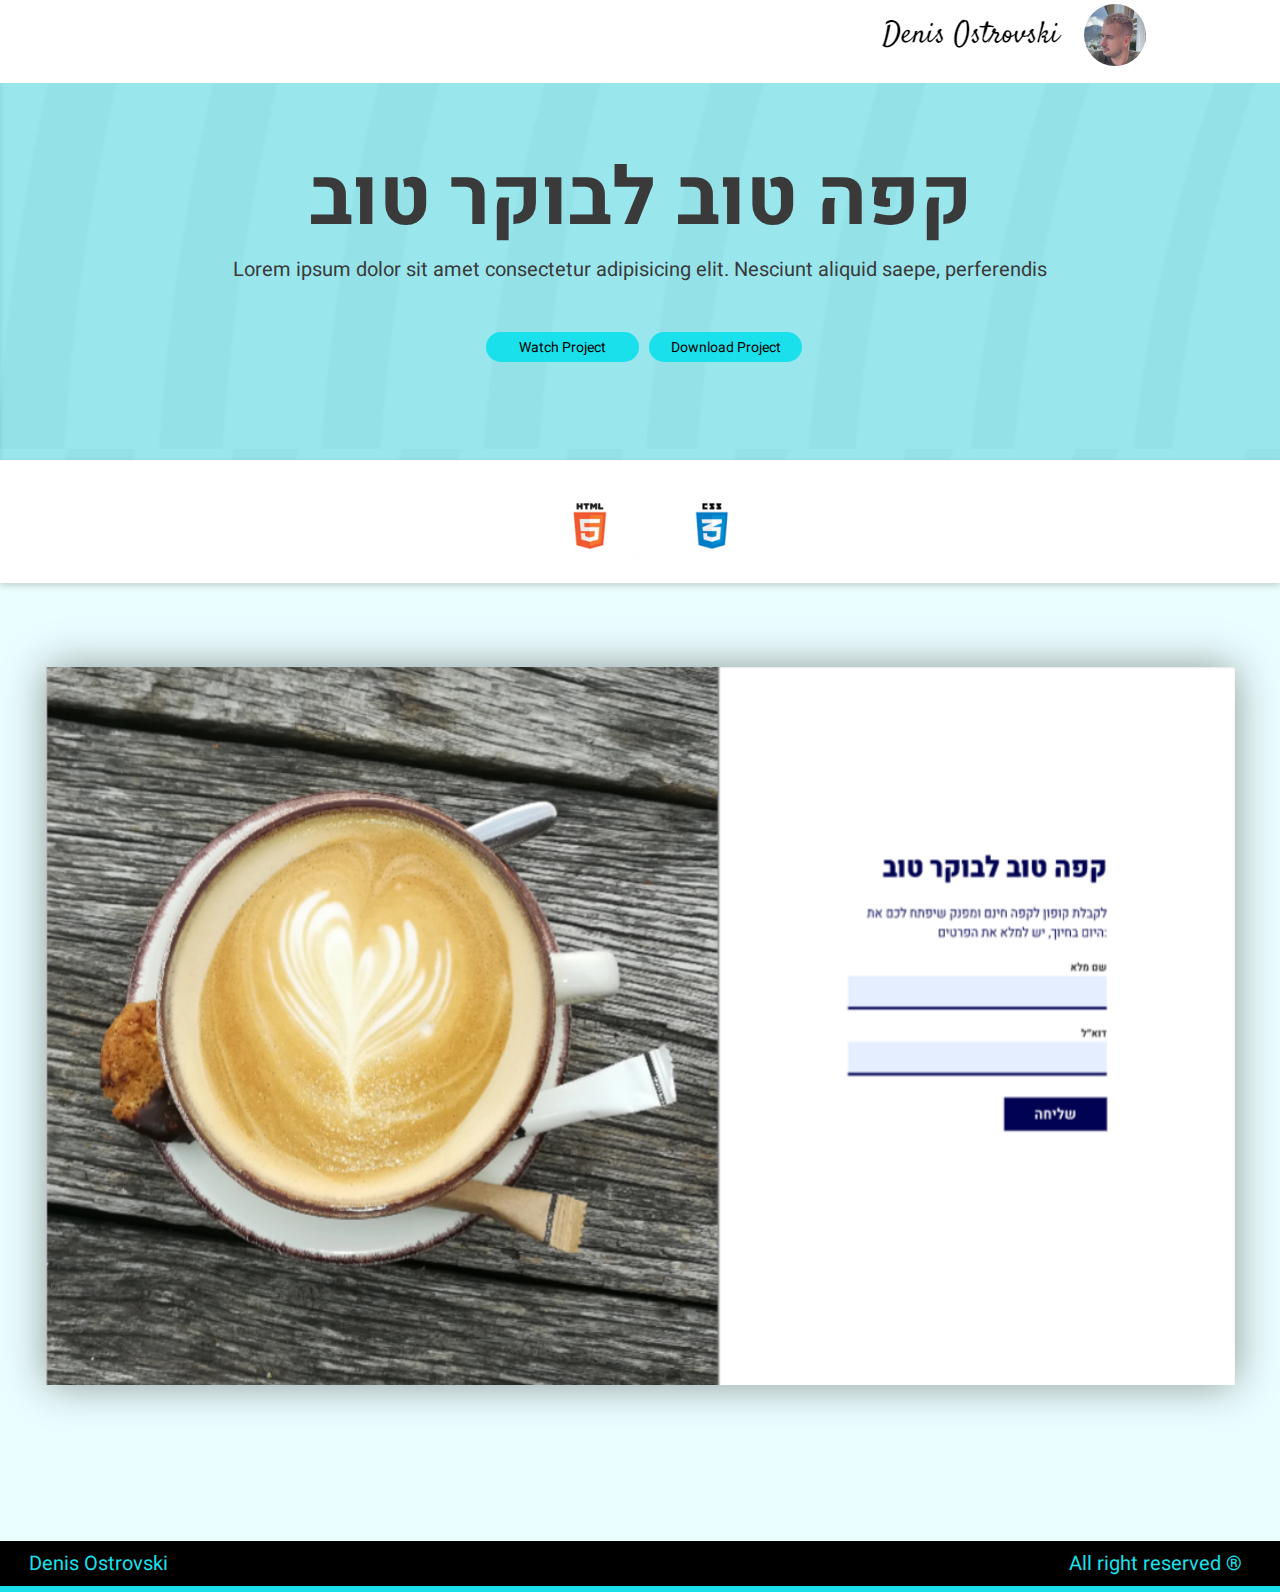
<file: projectpreview/Project3.html>
<!DOCTYPE html>
<html lang="en">

<head>
    <meta charset="UTF-8">
    <meta name="viewport" content="width=device-width, initial-scale=1.0">
    <title>Project 3 Preview</title>
    <style>
        /* Template-------------------------------> */
        * {
            padding: 0;
            margin: 0;
            box-sizing: border-box;
            font-family: Heebo;
        }

        @font-face {
            font-family: Heebo;
            src: url(../style/Heebo-VariableFont_wght.ttf);
        }

        html {
            scroll-behavior: smooth;
            overflow-x: hidden;
        }

        body {
            width: 100vw;
            overflow-x: hidden;
        }

        .header_color {
            background-color: #FFFFFF;
            position: fixed;
            z-index: 1000;


        }

        .main_nav_bar {
            width: 100vw;
            height: 5rem;
            z-index: 1000;
            position: relative;
            background-color: #FFFFFF;
            top: 0.188rem;
            margin: auto;
            display: flex;
            justify-content: center;
            align-items: center;

        }

        .main_nav_bar ul {
            width: 100vw;
            list-style-type: none;
            display: flex;

        }

        .homelink a {
            color: #1AE0EC;
        }


        ul li a {
            display: block;
            width: 5.375rem;
            height: 2.313rem;
            margin-left: 3.813rem;
            color: #2C2C2C;
            font-size: 1.563rem;
            text-decoration: none;
            text-align: center;
            transition: all 0.3s ease-out;

        }

        .mini_profile {

            width: 6.25rem;
            display: flex;
            align-items: center;
            position: absolute;

            right: 18.688rem;
            bottom: 0.6rem;

        }

        .id_name {
            margin-right: 1.063rem;



        }

        .mini_img {
            width: 3.875rem;
            height: 3.875rem;
            border-radius: 1.938rem;
            margin-right: 18.688rem;

        }

        .hamburger_nav {
            display: none;
            font-size: 4em;
            color: #1AE0EC;
            flex-direction: row;
        }

        ul li a:hover {
            color: #1AE0EC;
        }

        @media (min-width: 1135px) {
            .blue_font {

                background-image: url(../images/header-background.png);

                /* background-color: #13E8F163; */
                width: 100vw;
                height: 28.75rem;
                z-index: 1;
                opacity: 1;
            }
        }


        .blue_font h1,
        .blue_font p {
            text-align: center;
            margin: auto;
            color: #3A3A3A;
            opacity: 1;
            line-height: 1.5;
            position: relative;


        }

        .blue_font h1 {
            font-size: 5em;
            width: 90vw;
            text-align: center;
            top: 139px;


        }

        .blue_font p {
            font-size: 1.25em;
            width: 90vw;
            line-height: 4;
            text-align: center;

            top: 110px;

        }

        .lang_img {

            width: 100vw;
            position: relative;
            background: #FFFFFF 0% 0% no-repeat padding-box;
            box-shadow: 0px 3px 6px #00000029;
            display: flex;
            justify-content: center;
            align-items: center;
        }






        .lang_img ul {

            list-style-type: none;
            display: flex;


        }

        .lang_img ul li {
            margin-top: 1rem;
            margin-left: 1.375rem;

        }

        @media (min-width: 1135px) {
            .lang_img ul li img {
                width: 6.25rem;
                height: 6.25rem;

            }
        }

        footer .copyright {
            background-color: #000000;
            z-index: 1;
            width: 100vw;
            height: 3.188rem;
            top: 12.375rem;
            position: absolute;
            margin-top: 83.938rem;
        }

        footer .copyright ul {
            width: 100vw;
            height: 3.188rem;
            display: flex;
            flex-direction: row;
            align-items: center;
            list-style-type: none;


            color: #1AE0EC;


        }
        .lastbar{
            border-bottom: 6px solid #1AE0EC;
        }

        .lastbar li:first-of-type {

            position: absolute;
            width: 9.25rem;
            height: 1.813rem;
            left: 1.813rem;
            font-size: 1.25rem;
        }


        .lastbar li:last-of-type {


            position: absolute;
            width: 11rem;
            height: 1.813rem;
            right: 2.2rem;
            font-size: 1.25rem;

        }

        .projectpreview {
            width: 100vw;
            height: 62.375rem;
            background-color: #EBFEFF;

            display: flex;
            justify-content: center;
            align-items: center;


        }

        .projectpreview img {
            width: 74.313rem;
            height: 44.875rem;
            display: block;
            margin-top: -7rem;
            box-shadow: 0px 0px 40px #00000066;
            position: absolute;

        }

        .buttons {
            width: 318px;
            top: 389px;
            display: flex;
            align-self: center;
            margin: 127px auto;




        }

        .buttons a {
            text-decoration: none;
            margin: 5px;
            
        }

        .watch,
        .download {
            width: 9.563rem;
            height: 1.875rem;
            background-color: #1AE0EC;
            border-radius: 0.938rem;
            font-size: 14px;
            margin: auto;
            display: block;
            font-weight: normal;
            border: none;




        }

        .download:active {
            color: white;
        }

        .watch:active {
            color: white;
        }

        @media (max-width:1135px) {
            .hamburger_nav {
                display: block;
                margin-left: 1.5rem;
                width: 100vw;
                font-size: 38px;



            }



            .main_nav_bar_1 {
                width: 100vw;
                display: flex;
                flex-direction: column;
                margin-top: 14.25rem;
                position: absolute;
                right: 4.375rem;
            }


            .main_nav_bar_1 li {
                display: none;
                width: 100vw;

            }


            .lang_img ul li img {
                width: 2.813rem;
                height: 2.813rem;
            }



            .mini_profile {
                position: absolute;
                width: 2.688rem;
                height: 2.688rem;
                right: 2.4rem;
                bottom: 1.5rem;

            }

            .id_name {
                display: none;

            }

            .blue_font {
                background-image: url(../images/header-background.png);
                width: 100vw;
                height: 446px;
                background-size: cover;
                background-repeat: no-repeat;

            }


            .blue_font h1 {

                margin-top: -19px;
                font: normal normal 900 46px/67px Heebo;



            }

            .blue_font p {
                margin-top: 23px;
                font-size: 0.938rem;
                line-height: 1.5;


            }




            .main_nav_bar li a {
                background-color: #FFFFFF;
                line-height: 2;
                width: 100vw;

            }


            .mini_img {
                width: 43px;
                height: 43px;
                margin-top: 13px;

            }






            .lang_img ul {
                flex-wrap: wrap;

            }

            .lang_img ul li {
                margin-top: 0.875rem;
                margin-left: 0.625rem;
            }

            .projectpreview {
                height: 30rem;

            }

            .watch,
            .download {
                width: 6.875rem;
                height: 1.75rem;
                border-radius: 15px;
                font-size: 0.75rem;

            }

            footer .copyright {
                background-color: #000000;
                z-index: 1;
                width: 100vw;
                height: 1.75rem;
                top: -31.061rem;
            }

            footer .copyright ul {
                width: 100vw;
                height: 1.75rem;
                display: flex;
                flex-direction: row;
                align-items: center;



                color: #1AE0EC;


            }

            .lastbar li:first-of-type {

                position: absolute;
                width: 4.188rem;
                height: 0.813rem;
                left: 1.1100000000000003rem;
                font-size: 0.563rem;

            }


            .lastbar li:last-of-type {


                position: absolute;
                width: 6rem;
                height: 1.813rem;
                right: 0rem;
                font-size: 0.563rem;
                padding-top: 0.469rem;


            }
            

            .projectpreview img {
                width: 295px;
                height: 178px;
                margin-top: -5rem;






            }

            .buttons {

                justify-content: center;




            }

            .watch,
            .download {
                width: 135px;
                height: 26px;
                background-color: #1AE0EC;
                border-radius: 0.938rem;
                font-size: 12px;
                margin: auto;
                display: block;
                font-weight: normal;
                border: none;
            }
            .lastbar{
                margin-bottom: 0;
            border-bottom: 5px solid #1AE0EC;
        }
        footer .copyright {
            height: 29px;
                margin-top: 89.938rem;
        }
        }

        /* End of Template-------------------------------> */
    </style>
</head>

<body>

    <body>
        <header class="header_color">
            <nav class="main_nav_bar">


                <div class="mini_profile">

                    <a href="../index.html"><img class="id_name" src="../images/idname.png" alt="id name"></a>

                    <a href="../index.html"><img class="mini_img" src="../images/11677045.jpg" alt="profile image"></a>
                </div>



            </nav>
        </header>
        <section>
            <div class="blue_font">
                <h1>קפה טוב לבוקר טוב</h1>
                <p>Lorem ipsum dolor sit amet consectetur adipisicing elit. Nesciunt aliquid saepe, perferendis
                </p>
                <div class="buttons">
                    <a href="../projects/Project3/index.html"><button class="watch">Watch Project</button></a>
                    <a href="../projects/Project3/Project3.zip"><button class="download">Download Project</button></a>
                </div>
            </div>

            <div class="lang_img ">
                <ul>
                    <li><img src="../images/img-HTML.png" alt="HTML icon"></li>
                    <li><img src="../images/img-CSS.png" alt="CSS icon"></li>

                </ul>



            </div>

            <div class="projectpreview">
                <img src="../images/Project3.png" alt="Image of the first project">



            </div>
            <footer>
                <div class="copyright">
                    <ul class="lastbar">
                        <li>Denis Ostrovski</li>
                        <li>All right reserved &#174; </li>
                    </ul>


                </div>
            </footer>

    </body>

</html>
</file>
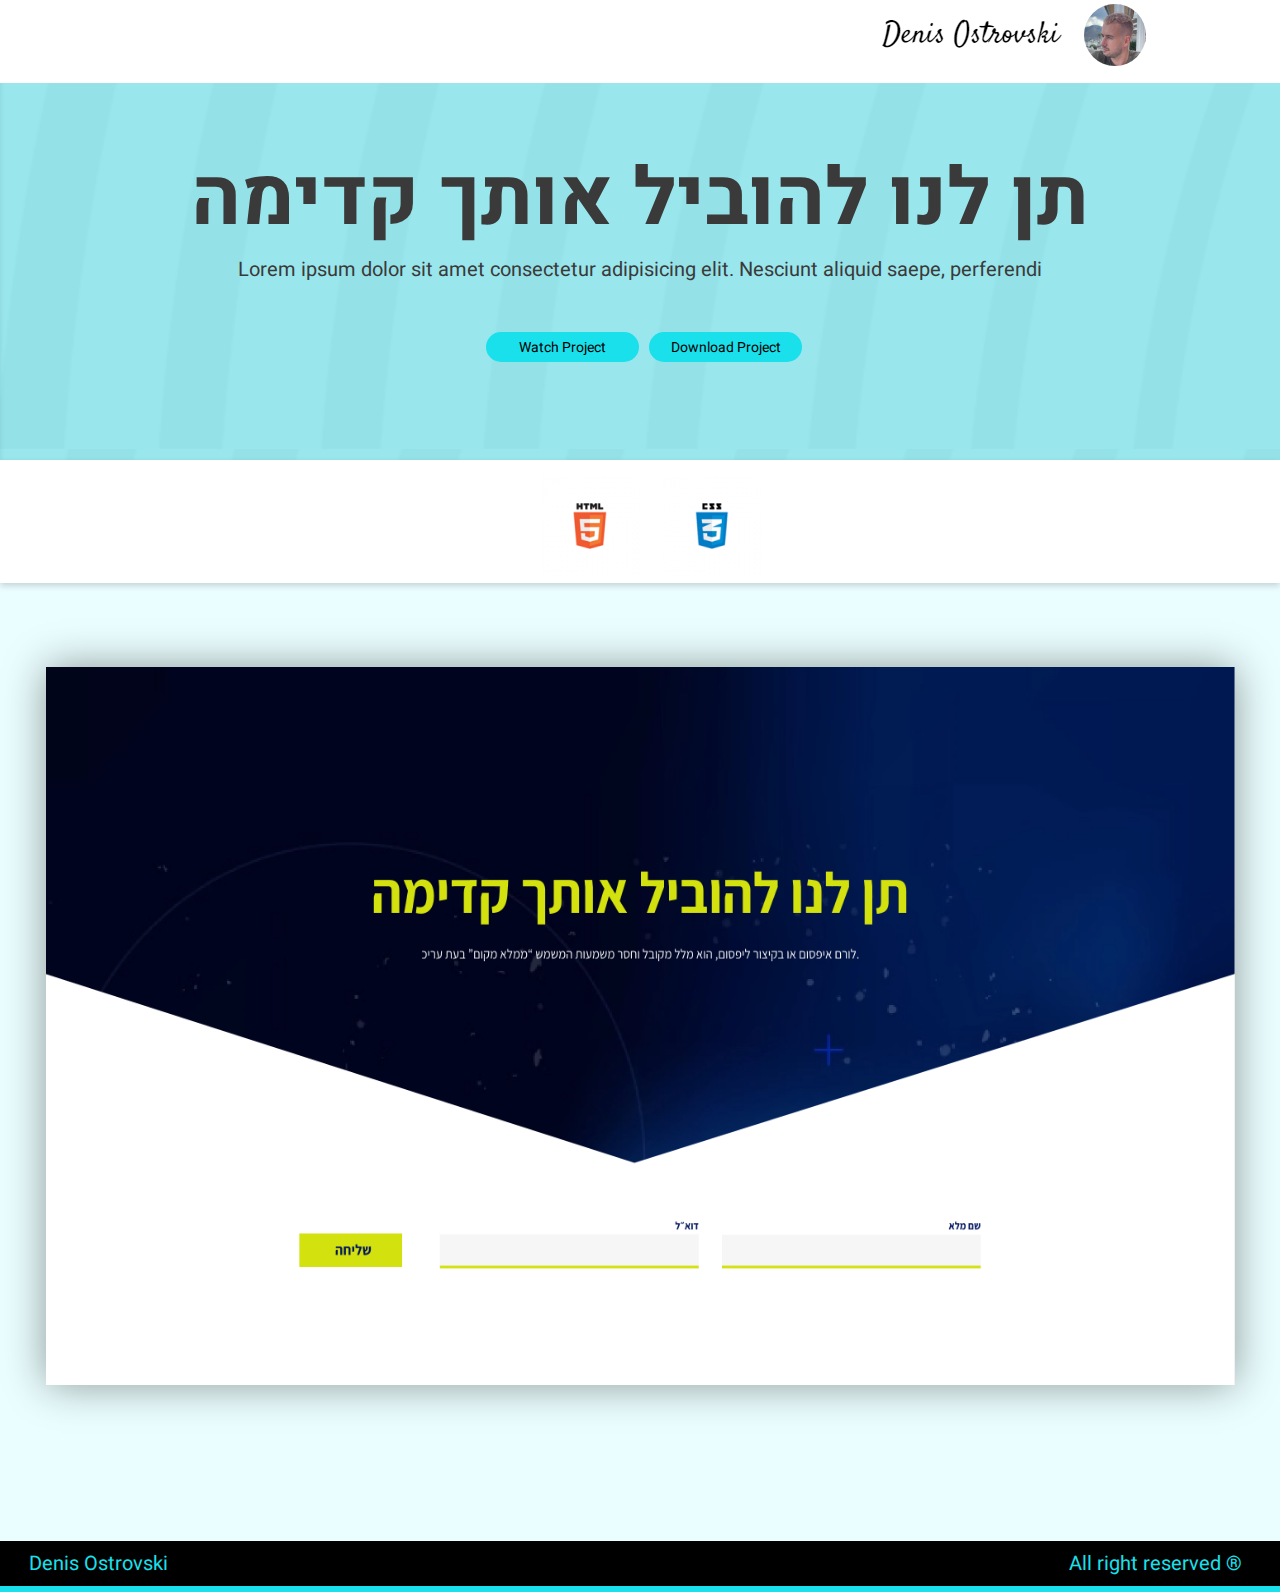
<file: projectpreview/Project4.html>
<!DOCTYPE html>
<html lang="en">

<head>
    <meta charset="UTF-8">
    <meta name="viewport" content="width=device-width, initial-scale=1.0">
    <title>Project 4 Preview</title>
    <style>
        /* Template-------------------------------> */
        * {
            padding: 0;
            margin: 0;
            box-sizing: border-box;
            font-family: Heebo;
        }

        @font-face {
            font-family: Heebo;
            src: url(../style/Heebo-VariableFont_wght.ttf);
        }

        html {
            scroll-behavior: smooth;
            overflow-x: hidden;
        }

        body {
            width: 100vw;
            overflow-x: hidden;
        }

        .header_color {
            background-color: #FFFFFF;
            position: fixed;
            z-index: 1000;


        }

        .main_nav_bar {
            width: 100vw;
            height: 5rem;
            z-index: 1000;
            position: relative;
            background-color: #FFFFFF;
            top: 0.188rem;
            margin: auto;
            display: flex;
            justify-content: center;
            align-items: center;

        }

        .main_nav_bar ul {
            width: 100vw;
            list-style-type: none;
            display: flex;

        }

        .homelink a {
            color: #1AE0EC;
        }


        ul li a {
            display: block;
            width: 5.375rem;
            height: 2.313rem;
            margin-left: 3.813rem;
            color: #2C2C2C;
            font-size: 1.563rem;
            text-decoration: none;
            text-align: center;
            transition: all 0.3s ease-out;

        }

        .mini_profile {

            width: 6.25rem;
            display: flex;
            align-items: center;
            position: absolute;

            right: 18.688rem;
            bottom: 0.6rem;

        }

        .id_name {
            margin-right: 1.063rem;



        }

        .mini_img {
            width: 3.875rem;
            height: 3.875rem;
            border-radius: 1.938rem;
            margin-right: 18.688rem;

        }

        .hamburger_nav {
            display: none;
            font-size: 4em;
            color: #1AE0EC;
            flex-direction: row;
        }

        ul li a:hover {
            color: #1AE0EC;
        }

        @media (min-width: 1135px) {
            .blue_font {

                background-image: url(../images/header-background.png);

                /* background-color: #13E8F163; */
                width: 100vw;
                height: 28.75rem;
                z-index: 1;
                opacity: 1;
            }
        }


        .blue_font h1,
        .blue_font p {
            text-align: center;
            margin: auto;
            color: #3A3A3A;
            opacity: 1;
            line-height: 1.5;
            position: relative;


        }

        .blue_font h1 {
            font-size: 5em;
            width: 90vw;
            text-align: center;
            top: 139px;


        }

        .blue_font p {
            font-size: 1.25em;
            width: 90vw;
            line-height: 4;
            text-align: center;

            top: 110px;

        }

        .lang_img {

            width: 100vw;
            position: relative;
            background: #FFFFFF 0% 0% no-repeat padding-box;
            box-shadow: 0px 3px 6px #00000029;
            display: flex;
            justify-content: center;
            align-items: center;
        }






        .lang_img ul {

            list-style-type: none;
            display: flex;


        }

        .lang_img ul li {
            margin-top: 1rem;
            margin-left: 1.375rem;

        }

        @media (min-width: 1135px) {
            .lang_img ul li img {
                width: 6.25rem;
                height: 6.25rem;

            }
        }

        footer .copyright {
            background-color: #000000;
            z-index: 1;
            width: 100vw;
            height: 3.188rem;
            top: 12.375rem;
            position: absolute;
            margin-top: 83.938rem;
        }

        footer .copyright ul {
            width: 100vw;
            height: 3.188rem;
            display: flex;
            flex-direction: row;
            align-items: center;
            list-style-type: none;


            color: #1AE0EC;


        }

        .lastbar {
            border-bottom: 6px solid #1AE0EC;
        }

        .lastbar li:first-of-type {

            position: absolute;
            width: 9.25rem;
            height: 1.813rem;
            left: 1.813rem;
            font-size: 1.25rem;
        }


        .lastbar li:last-of-type {


            position: absolute;
            width: 11rem;
            height: 1.813rem;
            right: 2.2rem;
            font-size: 1.25rem;

        }

        .projectpreview {
            width: 100vw;
            height: 62.375rem;
            background-color: #EBFEFF;

            display: flex;
            justify-content: center;
            align-items: center;


        }

        .projectpreview img {
            width: 74.313rem;
            height: 44.875rem;
            display: block;
            margin-top: -7rem;
            box-shadow: 0px 0px 40px #00000066;
            position: absolute;

        }

        .buttons {
            width: 318px;
            top: 389px;
            display: flex;
            align-self: center;
            margin: 127px auto;




        }

        .buttons a {
            text-decoration: none;
            margin: 5px;

        }

        .watch,
        .download {
            width: 9.563rem;
            height: 1.875rem;
            background-color: #1AE0EC;
            border-radius: 0.938rem;
            font-size: 14px;
            margin: auto;
            display: block;
            font-weight: normal;
            border: none;




        }

        .download:active {
            color: white;
        }

        .watch:active {
            color: white;
        }

        @media (max-width:1135px) {
            .hamburger_nav {
                display: block;
                margin-left: 1.5rem;
                width: 100vw;
                font-size: 38px;



            }



            .main_nav_bar_1 {
                width: 100vw;
                display: flex;
                flex-direction: column;
                margin-top: 14.25rem;
                position: absolute;
                right: 4.375rem;
            }


            .main_nav_bar_1 li {
                display: none;
                width: 100vw;

            }


            .lang_img ul li img {
                width: 2.813rem;
                height: 2.813rem;
            }



            .mini_profile {
                position: absolute;
                width: 2.688rem;
                height: 2.688rem;
                right: 2.4rem;
                bottom: 1.5rem;

            }

            .id_name {
                display: none;

            }

            .blue_font {
                background-image: url(../images/header-background.png);
                width: 100vw;
                height: 446px;
                background-size: cover;
                background-repeat: no-repeat;

            }


            .blue_font h1 {

                margin-top: -19px;
                font: normal normal 900 46px/67px Heebo;



            }

            .blue_font p {
                margin-top: 23px;
                font-size: 0.938rem;
                line-height: 1.5;


            }




            .main_nav_bar li a {
                background-color: #FFFFFF;
                line-height: 2;
                width: 100vw;

            }


            .mini_img {
                width: 43px;
                height: 43px;
                margin-top: 13px;

            }






            .lang_img ul {
                flex-wrap: wrap;

            }

            .lang_img ul li {
                margin-top: 0.875rem;
                margin-left: 0.625rem;
            }

            .projectpreview {
                height: 30rem;

            }

            .watch,
            .download {
                width: 6.875rem;
                height: 1.75rem;
                border-radius: 15px;
                font-size: 0.75rem;

            }

            footer .copyright {
                background-color: #000000;
                z-index: 1;
                width: 100vw;
                height: 1.75rem;
                top: -31.061rem;
            }

            footer .copyright ul {
                width: 100vw;
                height: 1.75rem;
                display: flex;
                flex-direction: row;
                align-items: center;



                color: #1AE0EC;


            }

            .lastbar li:first-of-type {

                position: absolute;
                width: 4.188rem;
                height: 0.813rem;
                left: 1.1100000000000003rem;
                font-size: 0.563rem;

            }


            .lastbar li:last-of-type {


                position: absolute;
                width: 6rem;
                height: 1.813rem;
                right: 0rem;
                font-size: 0.563rem;
                padding-top: 0.469rem;


            }


            .projectpreview img {
                width: 295px;
                height: 178px;
                margin-top: -5rem;






            }

            .buttons {

                justify-content: center;




            }

            .watch,
            .download {
                width: 135px;
                height: 26px;
                background-color: #1AE0EC;
                border-radius: 0.938rem;
                font-size: 12px;
                margin: auto;
                display: block;
                font-weight: normal;
                border: none;
            }

            .lastbar {
                margin-bottom: 0;
                border-bottom: 5px solid #1AE0EC;
            }

            footer .copyright {
                height: 29px;
                margin-top: 89.938rem;
            }
        }

        /* End of Template-------------------------------> */
    </style>
</head>

<body>

    <body>
        <header class="header_color">
            <nav class="main_nav_bar">


                <div class="mini_profile">

                    <a href="../index.html"><img class="id_name" src="../images/idname.png" alt="id name"></a>

                    <a href="../index.html"><img class="mini_img" src="../images/11677045.jpg" alt="profile image"></a>
                </div>



            </nav>
        </header>
        <section>
            <div class="blue_font">
                <h1>תן לנו להוביל אותך קדימה</h1>
                <p>Lorem ipsum dolor sit amet consectetur adipisicing elit. Nesciunt aliquid saepe, perferendi
                </p>
                <div class="buttons">
                    <a href="../projects/Project4/index.html"><button class="watch">Watch Project</button></a>
                    <a href="../projects/Project4/Project4.zip"><button class="download">Download Project</button></a>
                </div>
            </div>

            <div class="lang_img ">
                <ul>
                    <li><img src="../images/img-HTML.png" alt="HTML icon"></li>
                    <li><img src="../images/img-CSS.png" alt="CSS icon"></li>

                </ul>



            </div>

            <div class="projectpreview">
                <img src="../images/Project4.png" alt="Image of the forth project">



            </div>
            <footer>
                <div class="copyright">
                    <ul class="lastbar">
                        <li>Denis Ostrovski</li>
                        <li>All right reserved &#174; </li>
                    </ul>


                </div>
            </footer>

    </body>

</html>
</file>
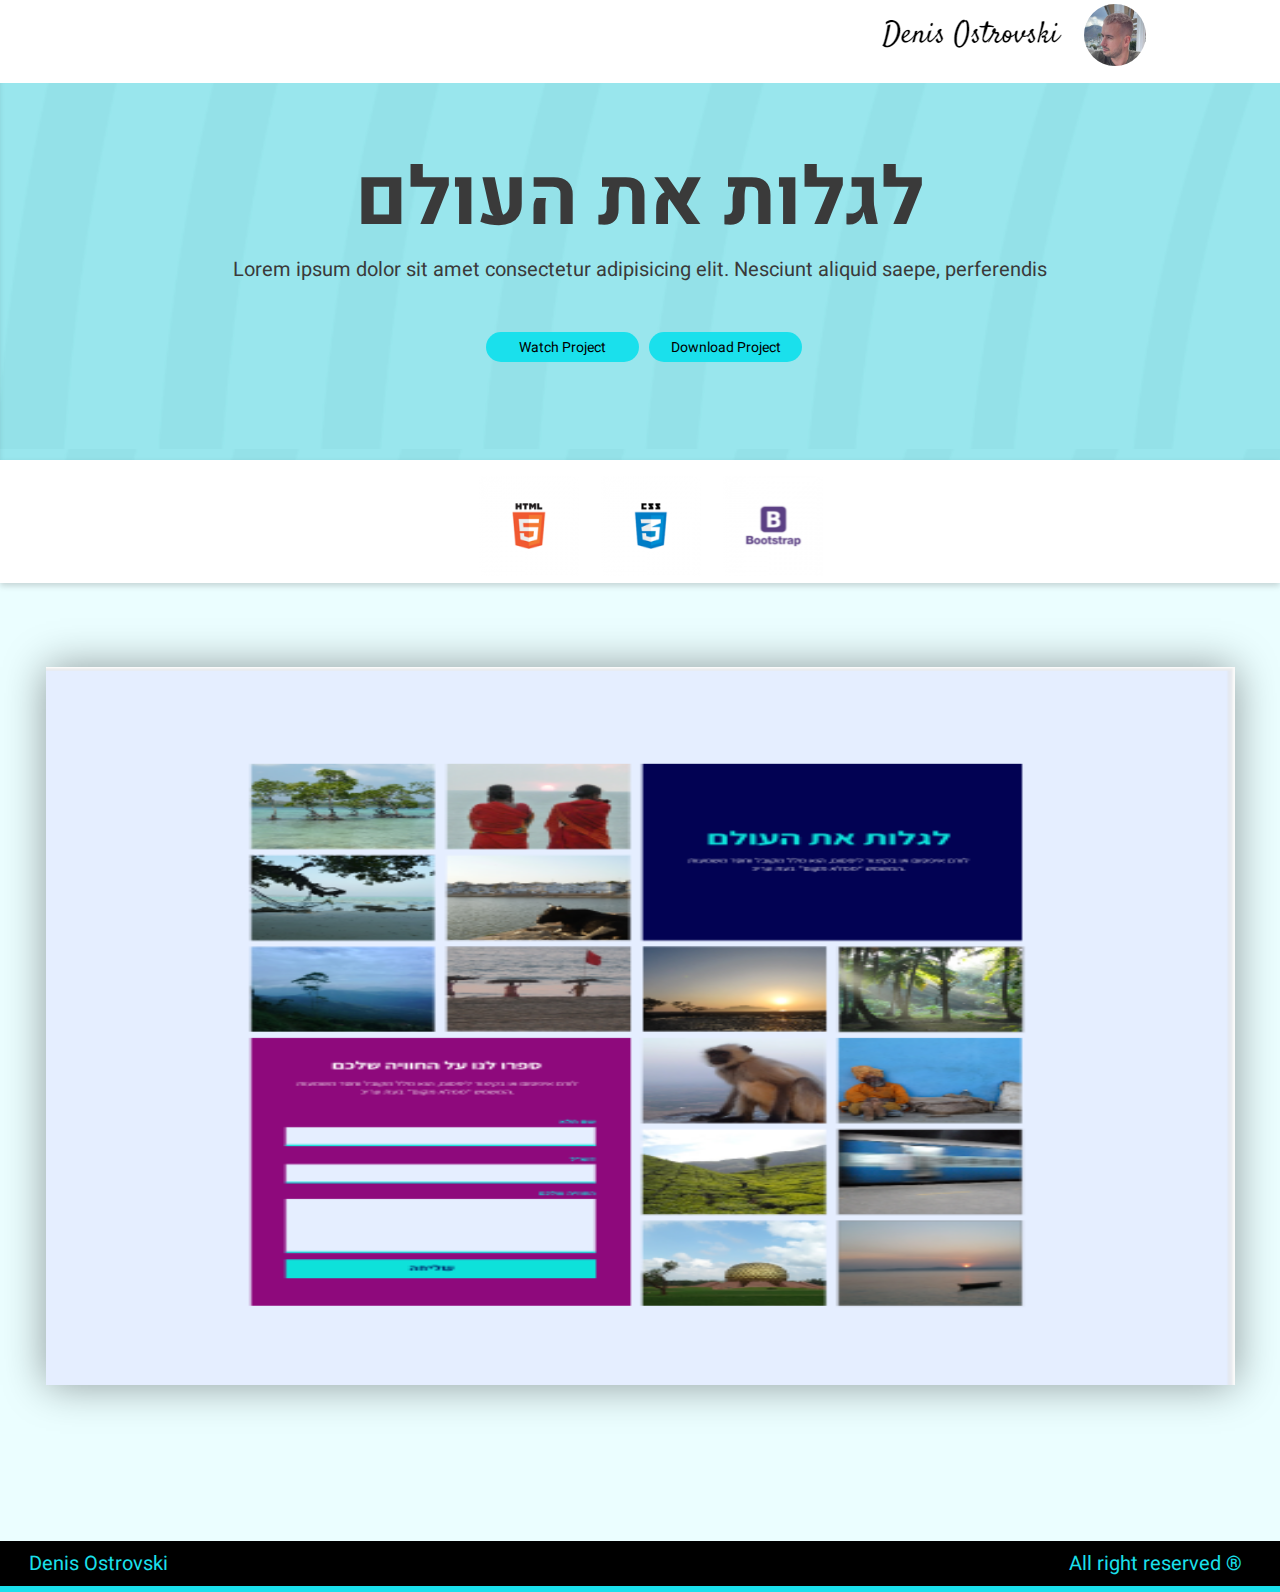
<file: projectpreview/Project5.html>
<!DOCTYPE html>
<html lang="en">

<head>
    <meta charset="UTF-8">
    <meta name="viewport" content="width=device-width, initial-scale=1.0">
    <title>Project 5 Preview</title>
    <style>
        /* Template-------------------------------> */
        * {
            padding: 0;
            margin: 0;
            box-sizing: border-box;
            font-family: Heebo;
        }

        @font-face {
            font-family: Heebo;
            src: url(../style/Heebo-VariableFont_wght.ttf);
        }

        html {
            scroll-behavior: smooth;
            overflow-x: hidden;
        }

        body {
            width: 100vw;
            overflow-x: hidden;
        }

        .header_color {
            background-color: #FFFFFF;
            position: fixed;
            z-index: 1000;


        }

        .main_nav_bar {
            width: 100vw;
            height: 5rem;
            z-index: 1000;
            position: relative;
            background-color: #FFFFFF;
            top: 0.188rem;
            margin: auto;
            display: flex;
            justify-content: center;
            align-items: center;

        }

        .main_nav_bar ul {
            width: 100vw;
            list-style-type: none;
            display: flex;

        }

        .homelink a {
            color: #1AE0EC;
        }


        ul li a {
            display: block;
            width: 5.375rem;
            height: 2.313rem;
            margin-left: 3.813rem;
            color: #2C2C2C;
            font-size: 1.563rem;
            text-decoration: none;
            text-align: center;
            transition: all 0.3s ease-out;

        }

        .mini_profile {

            width: 6.25rem;
            display: flex;
            align-items: center;
            position: absolute;

            right: 18.688rem;
            bottom: 0.6rem;

        }

        .id_name {
            margin-right: 1.063rem;



        }

        .mini_img {
            width: 3.875rem;
            height: 3.875rem;
            border-radius: 1.938rem;
            margin-right: 18.688rem;

        }

        .hamburger_nav {
            display: none;
            font-size: 4em;
            color: #1AE0EC;
            flex-direction: row;
        }

        ul li a:hover {
            color: #1AE0EC;
        }

        @media (min-width: 1135px) {
            .blue_font {

                background-image: url(../images/header-background.png);

                /* background-color: #13E8F163; */
                width: 100vw;
                height: 28.75rem;
                z-index: 1;
                opacity: 1;
            }
        }


        .blue_font h1,
        .blue_font p {
            text-align: center;
            margin: auto;
            color: #3A3A3A;
            opacity: 1;
            line-height: 1.5;
            position: relative;


        }

        .blue_font h1 {
            font-size: 5em;
            width: 90vw;
            text-align: center;
            top: 139px;


        }

        .blue_font p {
            font-size: 1.25em;
            width: 90vw;
            line-height: 4;
            text-align: center;

            top: 110px;

        }

        .lang_img {

            width: 100vw;
            position: relative;
            background: #FFFFFF 0% 0% no-repeat padding-box;
            box-shadow: 0px 3px 6px #00000029;
            display: flex;
            justify-content: center;
            align-items: center;
        }






        .lang_img ul {

            list-style-type: none;
            display: flex;


        }

        .lang_img ul li {
            margin-top: 1rem;
            margin-left: 1.375rem;

        }

        @media (min-width: 1135px) {
            .lang_img ul li img {
                width: 6.25rem;
                height: 6.25rem;

            }
        }

        footer .copyright {
            background-color: #000000;
            z-index: 1;
            width: 100vw;
            height: 3.188rem;
            top: 12.375rem;
            position: absolute;
            margin-top: 83.938rem;
        }

        footer .copyright ul {
            width: 100vw;
            height: 3.188rem;
            display: flex;
            flex-direction: row;
            align-items: center;
            list-style-type: none;


            color: #1AE0EC;


        }

        .lastbar {
            border-bottom: 6px solid #1AE0EC;
        }

        .lastbar li:first-of-type {

            position: absolute;
            width: 9.25rem;
            height: 1.813rem;
            left: 1.813rem;
            font-size: 1.25rem;
        }


        .lastbar li:last-of-type {


            position: absolute;
            width: 11rem;
            height: 1.813rem;
            right: 2.2rem;
            font-size: 1.25rem;

        }

        .projectpreview {
            width: 100vw;
            height: 62.375rem;
            background-color: #EBFEFF;

            display: flex;
            justify-content: center;
            align-items: center;


        }

        .projectpreview img {
            width: 74.313rem;
            height: 44.875rem;
            display: block;
            margin-top: -7rem;
            box-shadow: 0px 0px 40px #00000066;
            position: absolute;

        }

        .buttons {
            width: 318px;
            top: 389px;
            display: flex;
            align-self: center;
            margin: 127px auto;




        }

        .buttons a {
            text-decoration: none;
            margin: 5px;

        }

        .watch,
        .download {
            width: 9.563rem;
            height: 1.875rem;
            background-color: #1AE0EC;
            border-radius: 0.938rem;
            font-size: 14px;
            margin: auto;
            display: block;
            font-weight: normal;
            border: none;




        }

        .download:active {
            color: white;
        }

        .watch:active {
            color: white;
        }

        @media (max-width:1135px) {
            .hamburger_nav {
                display: block;
                margin-left: 1.5rem;
                width: 100vw;
                font-size: 38px;



            }



            .main_nav_bar_1 {
                width: 100vw;
                display: flex;
                flex-direction: column;
                margin-top: 14.25rem;
                position: absolute;
                right: 4.375rem;
            }


            .main_nav_bar_1 li {
                display: none;
                width: 100vw;

            }


            .lang_img ul li img {
                width: 2.813rem;
                height: 2.813rem;
            }



            .mini_profile {
                position: absolute;
                width: 2.688rem;
                height: 2.688rem;
                right: 2.4rem;
                bottom: 1.5rem;

            }

            .id_name {
                display: none;

            }

            .blue_font {
                background-image: url(../images/header-background.png);
                width: 100vw;
                height: 446px;
                background-size: cover;
                background-repeat: no-repeat;

            }


            .blue_font h1 {

                margin-top: -19px;
                font: normal normal 900 46px/67px Heebo;



            }

            .blue_font p {
                margin-top: 23px;
                font-size: 0.938rem;
                line-height: 1.5;


            }




            .main_nav_bar li a {
                background-color: #FFFFFF;
                line-height: 2;
                width: 100vw;

            }


            .mini_img {
                width: 43px;
                height: 43px;
                margin-top: 13px;

            }






            .lang_img ul {
                flex-wrap: wrap;

            }

            .lang_img ul li {
                margin-top: 0.875rem;
                margin-left: 0.625rem;
            }

            .projectpreview {
                height: 30rem;

            }

            .watch,
            .download {
                width: 6.875rem;
                height: 1.75rem;
                border-radius: 15px;
                font-size: 0.75rem;

            }

            footer .copyright {
                background-color: #000000;
                z-index: 1;
                width: 100vw;
                height: 1.75rem;
                top: -31.061rem;
            }

            footer .copyright ul {
                width: 100vw;
                height: 1.75rem;
                display: flex;
                flex-direction: row;
                align-items: center;



                color: #1AE0EC;


            }

            .lastbar li:first-of-type {

                position: absolute;
                width: 4.188rem;
                height: 0.813rem;
                left: 1.1100000000000003rem;
                font-size: 0.563rem;

            }


            .lastbar li:last-of-type {


                position: absolute;
                width: 6rem;
                height: 1.813rem;
                right: 0rem;
                font-size: 0.563rem;
                padding-top: 0.469rem;


            }


            .projectpreview img {
                width: 295px;
                height: 178px;
                margin-top: -5rem;






            }

            .buttons {

                justify-content: center;




            }

            .watch,
            .download {
                width: 135px;
                height: 26px;
                background-color: #1AE0EC;
                border-radius: 0.938rem;
                font-size: 12px;
                margin: auto;
                display: block;
                font-weight: normal;
                border: none;
            }

            .lastbar {
                margin-bottom: 0;
                border-bottom: 5px solid #1AE0EC;
            }

            footer .copyright {
                height: 29px;
                margin-top: 89.938rem;
            }
        }

        /* End of Template-------------------------------> */
    </style>
</head>

<body>

    <body>
        <header class="header_color">
            <nav class="main_nav_bar">


                <div class="mini_profile">

                    <a href="../index.html"><img class="id_name" src="../images/idname.png" alt="id name"></a>

                    <a href="../index.html"><img class="mini_img" src="../images/11677045.jpg" alt="profile image"></a>
                </div>



            </nav>
        </header>
        <section>
            <div class="blue_font">
                <h1>לגלות את העולם</h1>
                <p>Lorem ipsum dolor sit amet consectetur adipisicing elit. Nesciunt aliquid saepe, perferendis
                </p>
                <div class="buttons">
                    <a href="../projects/Project5/index.html"><button class="watch">Watch Project</button></a>
                    <a href="../projects/Project5/Project5.zip"><button class="download">Download Project</button></a>
                </div>
            </div>

            <div class="lang_img ">
                <ul>
                    <li><img src="../images/img-HTML.png" alt="HTML icon"></li>
                    <li><img src="../images/img-CSS.png" alt="CSS icon"></li>
                    <li><img src="../images/img-Bootstrap.png" alt="Bootstrap icon"></li>

                </ul>



            </div>

            <div class="projectpreview">
                <img src="../images/Project5.png" alt="Image of the 5th project">



            </div>
            <footer>
                <div class="copyright">
                    <ul class="lastbar">
                        <li>Denis Ostrovski</li>
                        <li>All right reserved &#174; </li>
                    </ul>


                </div>
            </footer>

    </body>

</html>
</file>
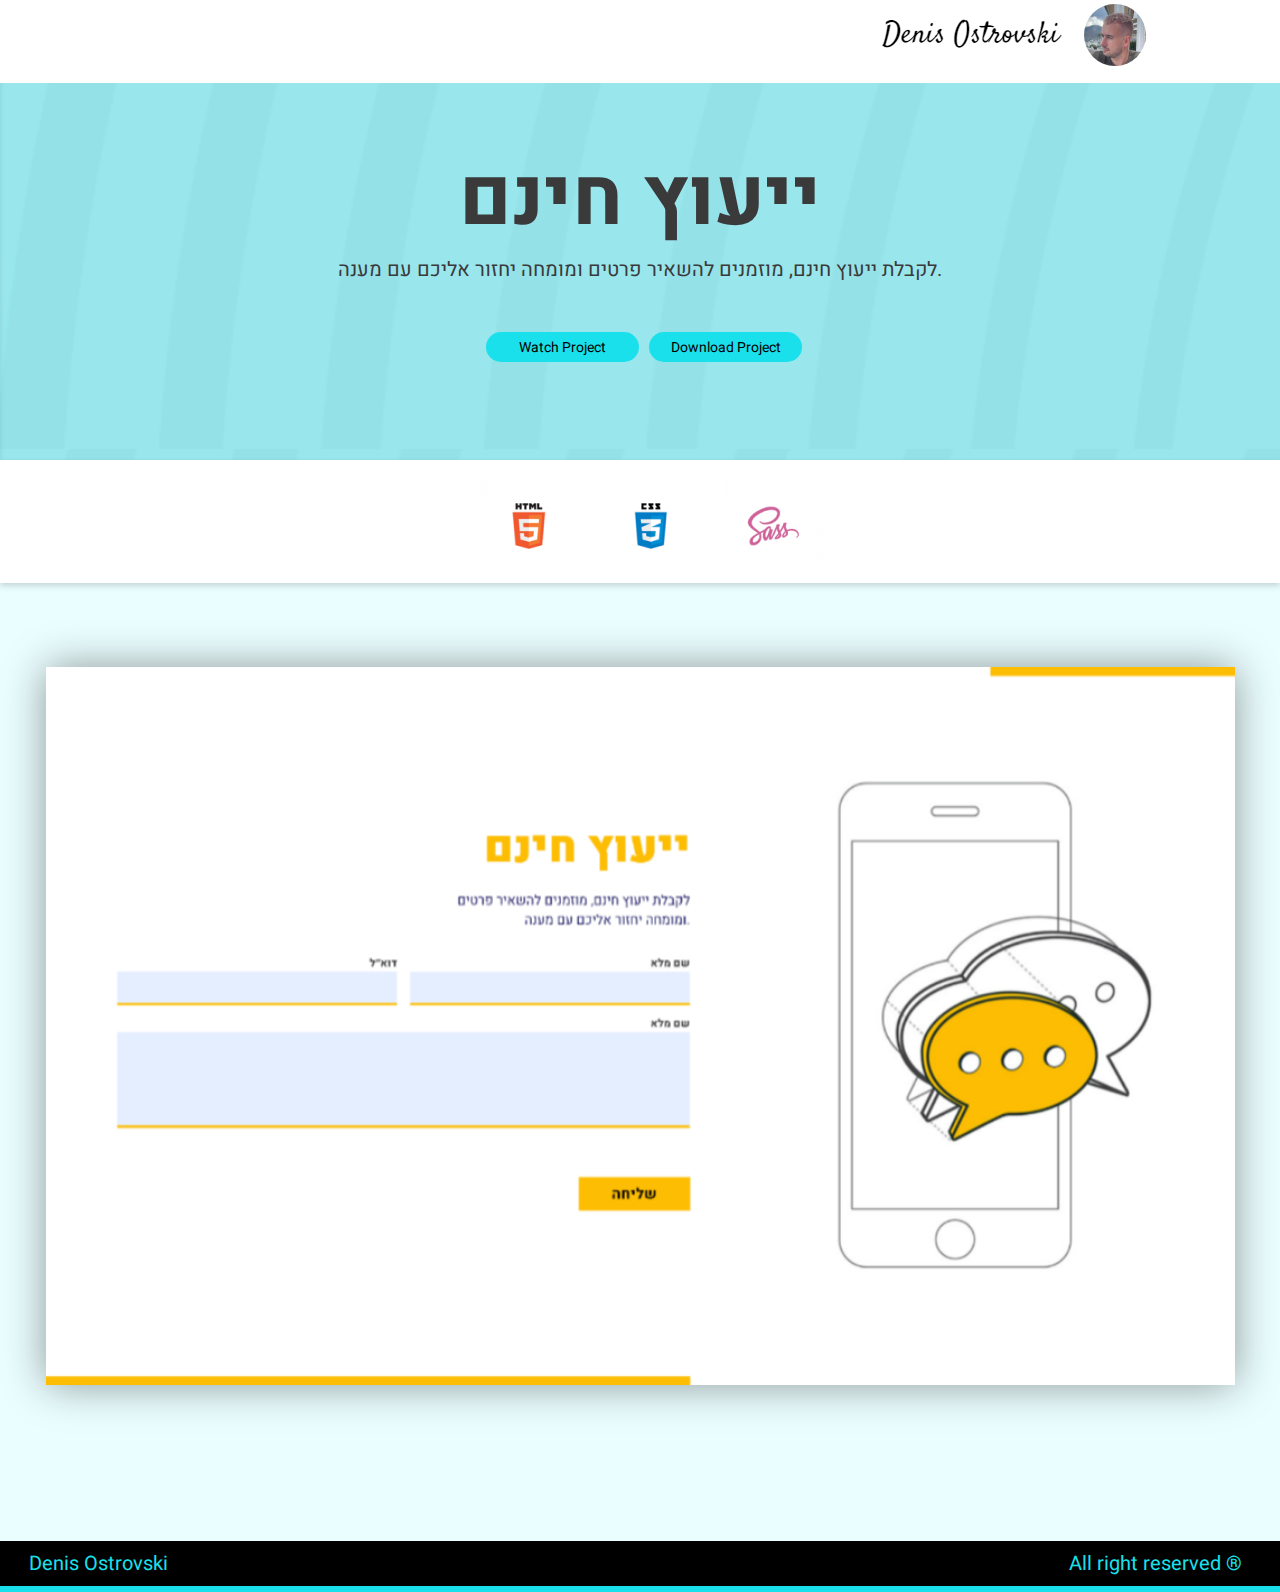
<file: projectpreview/Project6.html>
<!DOCTYPE html>
<html lang="en">

<head>
    <meta charset="UTF-8">
    <meta name="viewport" content="width=device-width, initial-scale=1.0">
    <title>Project 6 Preview</title>
    <style>
         /* Template-------------------------------> */
         * {
            padding: 0;
            margin: 0;
            box-sizing: border-box;
            font-family: Heebo;
        }

        @font-face {
            font-family: Heebo;
            src: url(../style/Heebo-VariableFont_wght.ttf);
        }

        html {
            scroll-behavior: smooth;
            overflow-x: hidden;
        }

        body {
            width: 100vw;
            overflow-x: hidden;
        }

        .header_color {
            background-color: #FFFFFF;
            position: fixed;
            z-index: 1000;


        }

        .main_nav_bar {
            width: 100vw;
            height: 5rem;
            z-index: 1000;
            position: relative;
            background-color: #FFFFFF;
            top: 0.188rem;
            margin: auto;
            display: flex;
            justify-content: center;
            align-items: center;

        }

        .main_nav_bar ul {
            width: 100vw;
            list-style-type: none;
            display: flex;

        }

        .homelink a {
            color: #1AE0EC;
        }


        ul li a {
            display: block;
            width: 5.375rem;
            height: 2.313rem;
            margin-left: 3.813rem;
            color: #2C2C2C;
            font-size: 1.563rem;
            text-decoration: none;
            text-align: center;
            transition: all 0.3s ease-out;

        }

        .mini_profile {

            width: 6.25rem;
            display: flex;
            align-items: center;
            position: absolute;

            right: 18.688rem;
            bottom: 0.6rem;

        }

        .id_name {
            margin-right: 1.063rem;



        }

        .mini_img {
            width: 3.875rem;
            height: 3.875rem;
            border-radius: 1.938rem;
            margin-right: 18.688rem;

        }

        .hamburger_nav {
            display: none;
            font-size: 4em;
            color: #1AE0EC;
            flex-direction: row;
        }

        ul li a:hover {
            color: #1AE0EC;
        }

        @media (min-width: 1135px) {
            .blue_font {

                background-image: url(../images/header-background.png);

                /* background-color: #13E8F163; */
                width: 100vw;
                height: 28.75rem;
                z-index: 1;
                opacity: 1;
            }
        }


        .blue_font h1,
        .blue_font p {
            text-align: center;
            margin: auto;
            color: #3A3A3A;
            opacity: 1;
            line-height: 1.5;
            position: relative;


        }

        .blue_font h1 {
            font-size: 5em;
            width: 90vw;
            text-align: center;
            top: 139px;


        }

        .blue_font p {
            font-size: 1.25em;
            width: 90vw;
            line-height: 4;
            text-align: center;

            top: 110px;

        }

        .lang_img {

            width: 100vw;
            position: relative;
            background: #FFFFFF 0% 0% no-repeat padding-box;
            box-shadow: 0px 3px 6px #00000029;
            display: flex;
            justify-content: center;
            align-items: center;
        }






        .lang_img ul {

            list-style-type: none;
            display: flex;


        }

        .lang_img ul li {
            margin-top: 1rem;
            margin-left: 1.375rem;

        }

        @media (min-width: 1135px) {
            .lang_img ul li img {
                width: 6.25rem;
                height: 6.25rem;

            }
        }

        footer .copyright {
            background-color: #000000;
            z-index: 1;
            width: 100vw;
            height: 3.188rem;
            top: 12.375rem;
            position: absolute;
            margin-top: 83.938rem;
        }

        footer .copyright ul {
            width: 100vw;
            height: 3.188rem;
            display: flex;
            flex-direction: row;
            align-items: center;
            list-style-type: none;


            color: #1AE0EC;


        }
        .lastbar{
            border-bottom: 6px solid #1AE0EC;
        }

        .lastbar li:first-of-type {

            position: absolute;
            width: 9.25rem;
            height: 1.813rem;
            left: 1.813rem;
            font-size: 1.25rem;
        }


        .lastbar li:last-of-type {


            position: absolute;
            width: 11rem;
            height: 1.813rem;
            right: 2.2rem;
            font-size: 1.25rem;

        }

        .projectpreview {
            width: 100vw;
            height: 62.375rem;
            background-color: #EBFEFF;

            display: flex;
            justify-content: center;
            align-items: center;


        }

        .projectpreview img {
            width: 74.313rem;
            height: 44.875rem;
            display: block;
            margin-top: -7rem;
            box-shadow: 0px 0px 40px #00000066;
            position: absolute;

        }

        .buttons {
            width: 318px;
            top: 389px;
            display: flex;
            align-self: center;
            margin: 127px auto;




        }

        .buttons a {
            text-decoration: none;
            margin: 5px;
            
        }

        .watch,
        .download {
            width: 9.563rem;
            height: 1.875rem;
            background-color: #1AE0EC;
            border-radius: 0.938rem;
            font-size: 14px;
            margin: auto;
            display: block;
            font-weight: normal;
            border: none;




        }

        .download:active {
            color: white;
        }

        .watch:active {
            color: white;
        }

        @media (max-width:1135px) {
            .hamburger_nav {
                display: block;
                margin-left: 1.5rem;
                width: 100vw;
                font-size: 38px;



            }



            .main_nav_bar_1 {
                width: 100vw;
                display: flex;
                flex-direction: column;
                margin-top: 14.25rem;
                position: absolute;
                right: 4.375rem;
            }


            .main_nav_bar_1 li {
                display: none;
                width: 100vw;

            }


            .lang_img ul li img {
                width: 2.813rem;
                height: 2.813rem;
            }



            .mini_profile {
                position: absolute;
                width: 2.688rem;
                height: 2.688rem;
                right: 2.4rem;
                bottom: 1.5rem;

            }

            .id_name {
                display: none;

            }

            .blue_font {
                background-image: url(../images/header-background.png);
                width: 100vw;
                height: 446px;
                background-size: cover;
                background-repeat: no-repeat;

            }


            .blue_font h1 {

                margin-top: -19px;
                font: normal normal 900 46px/67px Heebo;



            }

            .blue_font p {
                margin-top: 23px;
                font-size: 0.938rem;
                line-height: 1.5;


            }




            .main_nav_bar li a {
                background-color: #FFFFFF;
                line-height: 2;
                width: 100vw;

            }


            .mini_img {
                width: 43px;
                height: 43px;
                margin-top: 13px;

            }






            .lang_img ul {
                flex-wrap: wrap;

            }

            .lang_img ul li {
                margin-top: 0.875rem;
                margin-left: 0.625rem;
            }

            .projectpreview {
                height: 30rem;

            }

            .watch,
            .download {
                width: 6.875rem;
                height: 1.75rem;
                border-radius: 15px;
                font-size: 0.75rem;

            }

            footer .copyright {
                background-color: #000000;
                z-index: 1;
                width: 100vw;
                height: 1.75rem;
                top: -31.061rem;
            }

            footer .copyright ul {
                width: 100vw;
                height: 1.75rem;
                display: flex;
                flex-direction: row;
                align-items: center;



                color: #1AE0EC;


            }

            .lastbar li:first-of-type {

                position: absolute;
                width: 4.188rem;
                height: 0.813rem;
                left: 1.1100000000000003rem;
                font-size: 0.563rem;

            }


            .lastbar li:last-of-type {


                position: absolute;
                width: 6rem;
                height: 1.813rem;
                right: 0rem;
                font-size: 0.563rem;
                padding-top: 0.469rem;


            }
            

            .projectpreview img {
                width: 295px;
                height: 178px;
                margin-top: -5rem;






            }

            .buttons {

                justify-content: center;




            }

            .watch,
            .download {
                width: 135px;
                height: 26px;
                background-color: #1AE0EC;
                border-radius: 0.938rem;
                font-size: 12px;
                margin: auto;
                display: block;
                font-weight: normal;
                border: none;
            }
            .lastbar{
                margin-bottom: 0;
            border-bottom: 5px solid #1AE0EC;
        }
        footer .copyright {
            height: 29px;
                margin-top: 89.938rem;
        }
        }

        /* End of Template-------------------------------> */
    </style>
</head>

<body>

    <body>
        <header class="header_color">
            <nav class="main_nav_bar">


                <div class="mini_profile">

                    <a href="../index.html"><img class="id_name" src="../images/idname.png" alt="id name"></a>

                    <a href="../index.html"><img class="mini_img" src="../images/11677045.jpg" alt="profile image"></a>
                </div>



            </nav>
        </header>
        <section>
            <div class="blue_font">
                <h1>ייעוץ חינם</h1>
                <p>לקבלת ייעוץ חינם, מוזמנים להשאיר פרטים ומומחה יחזור אליכם עם מענה.
                </p>
                <div class="buttons">
                    <a href="../projects/Project6/index.html"><button class="watch">Watch Project</button></a>
                    <a href="../projects/Project6/Project6.zip"><button class="download">Download Project</button></a>
                </div>
            </div>

            <div class="lang_img ">
                <ul>
                    <li><img src="../images/img-HTML.png" alt="HTML icon"></li>
                    <li><img src="../images/img-CSS.png" alt="CSS icon"></li>
                    <li><img src="../images/img-SASS.png" alt="SASS icon"></li>

                </ul>



            </div>

            <div class="projectpreview">
                <img src="../images/Project6.png" alt="Image of the 6th project">



            </div>
            <footer>
                <div class="copyright">
                    <ul class="lastbar">
                        <li>Denis Ostrovski</li>
                        <li>All right reserved &#174; </li>
                    </ul>


                </div>
            </footer>

    </body>

</html>
</file>
<file: projects/Project2/style/main.css>
* {
    margin: 0;
    padding: 0;
    box-sizing: border-box;
}

@font-face {
    font-family: Varela;
    src: url(VarelaRound-Regular.ttf);
}

@font-face {
    font-family: Satisfy;
    src: url(Satisfy-Regular.ttf);
}


html,
body {
    width: 100vw;
    height: 110vh;
    overflow-x: hidden;
    overflow-y: hidden;

    background: transparent linear-gradient(180deg, #281EFF 0%, #2DFF8C 100%) 0% 0% no-repeat padding-box;

}



section {
    position: relative;
    display: flex;
    flex-direction: row;
    justify-content: center;
    align-items: center;

}



section h1 {
    width: 47.188rem;
    height: 12.75rem;
    font-size: 10rem;
    font-family: Satisfy;
    color: #FFFFFF;
    text-shadow: 0px 0px 36px #00000087;
    font-weight: normal;
    text-align: left;
    margin-top: 11.25rem;

    margin-left: auto;
    margin-right: auto;


}

section h2 {
    width: 33.75rem;
    height: 2.375rem;
    text-align: right;
    font-size: 2rem;
    color: #FFFFFF;
    font-family: Varela;
    font-weight: normal;
    letter-spacing: 0px;
    margin-top: 0.625rem;
    margin-left: auto;
    margin-right: auto;



}


section p {
    width: 64.25rem;
    height: 3.75rem;
    text-align: center;
    font-size: 1rem;
    font-family: Varela;
    color: #F9F9F9;
    font-weight: normal;
    letter-spacing: 0px;
    margin-top: 1.125rem;
    margin-left: auto;
    margin-right: auto;




}

.form {
    display: flex;
    flex-direction: row-reverse;
    align-items: flex-end;
    justify-content: center;
    width: 68.75rem;
    height: 5rem;
    gap: 2.313rem;
    margin-top: 1.656rem;
    margin-left: auto;
    margin-right: auto;

}



label {
    display: block;
    width: 2.375rem;
    height: 1.25rem;
    text-align: right;
    font-size: 1rem;
    font-family: Varela;
    font-weight: normal;
    letter-spacing: 0px;
    color: #F9F9F9;


}

input {
    display: block;
    width: 26.125rem;
    height: 3.125rem;
    background: #F6F6F624 0% 0% no-repeat padding-box;
    border: 2px solid #FFFFFF;
    color: #FFFFFF;



}

button {
    width: 12.875rem;
    height: 3.125rem;
    background: #FFFFFF 0% 0% no-repeat padding-box;
    text-align: center;
    font-size: 1rem;
    font-family: Varela;
    font-weight: normal;
    letter-spacing: 0px;
    color: #1C1C1C;



}

button:active {
    color: #FFFFFF;
    box-shadow: 0 1px 0 0 black;

}

.name,
.Email {
    display: flex;
    flex-direction: column;
    align-items: end;
}



@media (max-width:770px) {

    section h1 {
        width: 20.5rem;
        height: 5.813rem;
        font-size: 3.75rem;
        text-align: center;
        margin-top: 5.611rem;

        margin-left: auto;
        margin-right: auto;



    }

    section h2 {
        width: 18.625rem;
        height: 1.375rem;
        text-align: right;
        font-size: 1.125rem;
        color: #FFFFFF;

        margin-top: 1.25rem;
        margin-left: auto;
        margin-right: auto;



    }


    section p {
        width: 19.875rem;
        height: 7.5rem;
        margin-top: 1.25rem;
        margin-left: auto;
        margin-right: auto;




    }

    .form {
        display: flex;
        flex-direction: column;
        width: 18.875rem;
        height: auto;
        gap: 1.875rem;
        margin-top: 1.656rem;
        margin-left: auto;
        margin-right: auto;

    }



    label {
        display: block;
        width: 1.5rem;
        height: 0.75rem;
        text-align: center;
        font-size: 0.625rem;



    }

    .name1 {
        width: 1rem;
        height: 0.813rem;
    }

    input {
        display: block;
        width: 18.875rem;
        height: 2.25rem;




    }

    button {
        width: 18.75rem;
        height: 2.063rem;

        font-size: 0.688rem;



        color: #2823FD;



    }



}
</file>
<file: projects/Project4/style/main.css>
* {
    margin: 0;
    padding: 0;
    box-sizing: border-box;
    font-family: Assistant;
}

@font-face {
    font-family: Assistant;
    src: url(Assistant-VariableFont_wght.ttf);
}

section {
    width: 100vw;
}

.bigpicture {
    display: block;
    width: 100vw;
    height: 46.438rem;
    position: relative;

}

.smallpicture {
    display: none;
}

.upper_section {
    width: 100vw;
    height: 46.438rem;
    position: absolute;
    display: flex;
    flex-direction: column;
    top: 0;
    left: 0;



}

.upper_section h1 {
    width: 54.25rem;
    height: 7.063rem;
    font-size: 5.375rem;
    color: #D3E10E;
    letter-spacing: 0px;
    margin-left: 32.875rem;
    margin-top: 17.625rem;

    font-weight: bold;
}

.upper_section p {
    width: 45.063rem;
    height: 1.625rem;
    text-align: center;
    font-size: 1.25rem;
    color: #F9F9F9;
    margin-top: 1.438rem;
    margin-left: 37.5rem;
    font-weight: normal;



}

.form {
    width: 68.75rem;
    height: 3.125rem;
    margin: 6.563rem auto;
    justify-content: center;
    align-items: end;
    display: flex;
    flex-direction: row-reverse;
    gap: 2.344rem;

}

.name,
.Email {
    display: flex;
    flex-direction: column;
    align-items: end;

}

.form .Email .Email1 {
    width: 2.375rem;
    height: 1.313rem;
}


.form label {
    width: 3.25rem;
    height: 1.313rem;
    font-size: 1rem;
    font-weight: bold;
    color: #011560;
    letter-spacing: 0px;

}

.form input {
    width: 26.125rem;
    height: 3.125rem;
    background: #F6F6F6 0% 0% no-repeat padding-box;
    border: none;
    border-bottom: 4px solid #D3E10E;

}

button {
    width: 10.375rem;
    height: 3.125rem;
    background: #D3E10E 0% 0% no-repeat padding-box;
    color: #011560;
    font-size: 1.375rem;
    font-weight: bold;
    letter-spacing: 0.33px;
    text-align: center;
    border: none;
}

button:hover {
    cursor: pointer;

}

@media (max-width:1400px) {
    section {
        width: 100vw;

    }

    .bigpicture {
        display: none;




    }

    .smallpicture {
        display: block;
        width: 23.125rem;
        height: 18.75rem;
        margin: auto;
    }

    .upper_section {
        display: none;



    }

    .upper_section h1,
    .upper_section p {
        display: none;
    }


    .form {
        width: 17.875rem;
        height: 12.375rem;
        margin: 5.071rem auto;
        justify-content: center;
        align-items: center;
        display: flex;
        flex-direction: column;
        gap: 2.063rem;

    }

    .name,
    .Email {
        display: flex;
        flex-direction: column;
        align-items: end;

    }

    .form .Email .Email1 {
        width: 1.625rem;
        height: 0.875rem;
    }


    .form label {
        width: 2.313rem;
        height: 0.875rem;
        font-size: 0.625rem;
        font-weight: bold;


    }

    .form input {
        width: 17.875rem;
        height: 2.125rem;
        background: #E5EEFF 0% 0% no-repeat padding-box;
        border: none;
        border-bottom: 4px solid #D3E10E;

    }

    button {
        width: 17.875rem;
        height: 2.125rem;
        background: #D3E10E 0% 0% no-repeat padding-box;
        font-size: 0.875rem;
        font-weight: bold;
        letter-spacing: 0.21px;
        text-align: center;
        border: none;
    }

}
</file>
<file: projects/Project5/style/main.css>
* {
    margin: 0;
    padding: 0;
    box-sizing: border-box;
}

@font-face {
    font-family: Assistant;
    src: url(Assistant-VariableFont_wght.ttf)
}

@font-face {
    font-family: Heebo;
    src: url(Heebo-VariableFont_wght.ttf)
}


body {
    background-color: #E5EEFF
}

.container {
    margin-top: 18.625rem;

}

.row .col-md1 img {
    width: 18.5rem;
    height: 16.938rem;

}

.col-md1 {
    width: 18.5rem;
    height: 16.938rem;

}

.col-md3 {
    display: flex;
    flex-wrap: wrap;
    flex-direction: column;
    width: 38.25rem;
    height: 35.125rem;
    gap: 1.25rem;
}

.gap-1 {
    gap: 1.938rem !important;
}


.col-subtext {
    width: 38.313rem;
    height: 35.125rem;
    background-color: #020253;

}

.col-subtext h1 {
    width: 25rem;
    height: 5rem;
    margin-top: 12.188rem;
    margin-left: auto;
    margin-right: auto;
    color: #0EE1DA;
    font: normal normal bold 3.813rem/5rem Assistant;

}

.col-subtext p {
    width: 29.688rem;
    height: 3.25rem;
    font: normal normal normal 1.25rem/1.625rem Assistant;
    color: #F9F9F9;
    margin-top: 1.188rem;
    margin-left: auto;
    margin-right: auto;
    text-align: center;

}

.gap-2 {
    margin-top: 1.25rem;
    gap: 1.25rem !important;
}

.col-form {
    width: 38.313rem;
    height: 53.25rem;
    background-color: #8E097C;

}



.col-form h1 {
    margin-top: 3.938rem;
    margin-left: auto;
    margin-right: auto;
    width: 21.25rem;
    height: 2.875rem;
    color: #FFFFFF;
    font: normal normal bold 2.188rem/2.875rem Assistant;


}

.col-form p {
    margin-top: 1.438rem;
    margin-left: auto;
    margin-right: auto;
    width: 29.688rem;
    height: 3.25rem;

    text-align: center;
    font: normal normal normal 1.25rem/1.625rem Assistant;
    color: #F9F9F9;

}

.col-form form {
    width: 31.25rem;
    height: 26.813rem;
    margin: 4.391rem auto;
    text-align: right;

}

.col-form form label {
    width: 5.75rem;
    height: 1.5rem;
    font: normal normal bold 1rem/1.5rem Heebo;
    color: #0EE1DA;
}

.email {
    margin-top: 1.875rem;
}

.context {
    margin-top: 4.625rem;

}



.col-form form input {
    width: 31.25rem;
    height: 3.75rem;
    background: #E5EEFF 0% 0% no-repeat padding-box;
    border-bottom: 5px solid #0EE1DA;


}

#exampleFormControlTextarea1 {
    width: 31.25rem;
    height: 10.75rem;
    background: #E5EEFF 0% 0% no-repeat padding-box;
    border-bottom: 5px solid #0EE1DA;
    resize: none;

}

.btn-primary {
    margin-top: 1.25rem;
    width: 31.313rem;
    height: 3.75rem;

    background: #0EE1DA 0% 0% no-repeat padding-box;
    text-align: center;
    font: normal normal bold 1.5rem/2.063rem Heebo;
    letter-spacing: 0.36px;
    color: #011560;

}

.col-md4 {
    margin-top: 1.25rem;
    display: flex;
    flex-wrap: wrap;
    flex-direction: row;

    gap: 1.25rem;
}

.col-md5 {
    display: flex;
    flex-wrap: wrap;
    flex-direction: column;
    gap: 1.25rem;
    height: 54.563rem;
}

@media (max-width:1400px) {

    body {
        overflow-x: hidden;
    }

    .container {
        width: 23.125rem;
        margin: 0 auto;
        padding: 0;

    }

    .row .col-md1 img {
        width: 9.938rem;
        height: 9.125rem;

    }

    .col-md1 {
        width: 9.938rem;
        height: 9.125rem;

    }

    .col-md3 {
        margin-top: 0.125rem;
        margin-left: auto;
        margin-right: auto;
        display: flex;
        flex-wrap: wrap;
        flex-direction: column;
        width: 23.125rem;
        height: 19rem;
        gap: 0.75rem;
        order: 2;
    }

    .gap-1 {
        margin: 0 auto;
        gap: 0.75rem !important;
    }


    .col-subtext {
        width: 23.125rem;
        height: 21.25rem;


    }

    .col-subtext h1 {
        width: 14.625rem;
        height: 2.938rem;
        margin-top: 7.313rem;
        margin-left: auto;
        margin-right: auto;
        color: #0EE1DA;
        font: normal normal bold 2.25rem/2.938rem Assistant;

    }

    .col-subtext p {
        width: 17.938rem;
        height: 4.875rem;
        font: normal normal normal 1.25rem/1.625rem Assistant;
        color: #F9F9F9;
        margin-top: 0.875rem;
        margin-left: auto;
        margin-right: auto;
        text-align: center;

    }

    .row {
        margin: auto;
    }

    .gap-2 {
        width: 23.125rem;
        height: 19rem;
        margin-top: 0.75rem;
        margin-left: auto;
        margin-right: auto;
        gap: 1.25rem !important;
    }

    .col-form {
        margin-top: 1.25rem;
        margin-left: auto;
        margin-right: auto;
        width: 23.125rem;
        height: 32.375rem;

    }



    .col-form h1 {
        margin-top: 3.625rem;
        margin-left: auto;
        margin-right: auto;
        width: 15.25rem;
        height: 2.063rem;
        ;
        color: #FFFFFF;
        font: normal normal bold 1.563rem/2.063rem Assistant;


    }

    .col-form p {
        margin-top: 0.875rem;
        margin-left: auto;
        margin-right: auto;
        width: 17.375rem;
        height: 2.375rem;

        text-align: center;
        font: normal normal normal 0.938rem/1.188rem Assistant;
        color: #F9F9F9;

    }

    .col-form form {
        width: 17.375rem;
        height: 14.875rem;
        margin: 1.868rem auto;
        text-align: right;

    }

    .col-form form label {
        width: 2.5rem;
        height: 0.625rem;
        font: normal normal bold 0.438rem/0.625rem Heebo;
        color: #0EE1DA;
    }

    .email {
        margin-top: 1.063rem;
    }

    .context {
        width: 2.625rem !important;
        height: 0.625rem;
        margin-top: 0.719rem;

    }



    .col-form form input {
        width: 17.375rem;
        height: 2.063rem;
        background: #E5EEFF 0% 0% no-repeat padding-box;
        border-bottom: 3px solid #0EE1DA;

    }

    #exampleFormControlTextarea1 {
        width: 17.375rem;
        height: 6rem;
        background: #E5EEFF 0% 0% no-repeat padding-box;
        border-bottom: 3px solid #0EE1DA;
        resize: none;



    }

    .btn-primary {
        margin-top: 0.688rem;
        width: 17.375rem;
        height: 2.063rem;

        background: #0EE1DA 0% 0% no-repeat padding-box;
        text-align: center;
        font: normal normal bold 0.75rem/1rem Heebo;
        letter-spacing: 0.36px;
        color: #011560;

    }

    .col-md4 {
        margin: 0 auto;
        display: flex;
        flex-wrap: wrap;
        flex-direction: row;

        gap: 0.75rem;
    }

    .col-md5 {
        width: 23.125rem;
        display: flex;
        flex-wrap: wrap;
        flex-direction: column;
        gap: 0.75rem;
        margin-left: auto;
        margin-right: auto;
        height: 31.25rem;
    }

}
</file>
<file: projects/Project6/style/main.css>
@font-face {
  font-family: Heebo;
  src: url(Heebo-VariableFont_wght.ttf);
}
* {
  margin: 0;
  padding: 0;
  box-sizing: border-box;
  font-family: Heebo;
}

body {
  width: 100vw;
}

body {
  overflow-x: hidden;
}

.section {
  width: 100vw;
  height: 100vh;
}

.right_container {
  position: relative;
  width: 43.813rem;
  height: 79.063rem;
  float: right;
  margin-left: 11.313rem;
}
@media (max-width: 1918px) {
  .right_container {
    width: 100vw;
    height: auto;
    float: none;
    margin: 0 auto;
    position: static;
  }
}
.right_container .upperyellowstyle {
  width: 27.125rem;
  height: 1.125rem;
  top: 0;
  right: 0;
  position: absolute;
  background-color: #FDBD03;
}
@media (max-width: 1918px) {
  .right_container .upperyellowstyle {
    width: 20rem;
    height: 0.625rem;
    top: 0px;
    left: 3.125rem;
  }
}
.right_container .phone {
  width: 33.438rem;
  height: 50.25rem;
  margin-top: 8.625rem;
}
@media (max-width: 1918px) {
  .right_container .phone {
    display: block;
    width: 4.938rem;
    height: 7.438rem;
    margin-top: 3rem;
    margin-left: auto;
    margin-right: auto;
  }
}

.left_container {
  position: relative;
  width: 64.875rem;
  height: 79.063rem;
  float: left;
  border-bottom: 1.125rem solid #FDBD03;
}
@media (max-width: 1918px) {
  .left_container {
    position: static;
    float: none;
    width: 100vw;
    height: auto;
    border-bottom: 0.625rem solid #FDBD03;
    display: block;
    margin-left: auto;
    margin-right: auto;
  }
}
.left_container img {
  width: 5.938rem;
  height: 5.938rem;
}
.left_container .whatsappcontainer {
  background-color: #FDBD03;
  border-radius: 50%;
  width: 5.938rem;
  height: 5.938rem;
  margin-top: 3.938rem;
  margin-left: 3.938rem;
}
@media (max-width: 1918px) {
  .left_container .whatsappcontainer {
    display: none;
  }
}
.left_container .whatsappcontainer .whatsapp {
  color: #000000;
  padding-top: 1.172rem;
  padding-bottom: 1.392rem;
  padding-left: 0.282rem;
  padding-right: 0.282rem;
}
.left_container .box {
  width: 52.813rem;
  height: 37.5rem;
  margin-top: 4.25rem;
  margin-left: 11.438rem;
}
@media (max-width: 1918px) {
  .left_container .box {
    width: 100vw;
    height: 30rem;
    margin-top: 3rem;
    display: block;
    margin-left: auto;
    margin-right: auto;
  }
}
.left_container .box h1 {
  width: 19.25rem;
  height: 6.063rem;
  font-size: 4.125rem;
  color: #FDBD03;
  margin-left: 34.375rem;
  font-weight: bold;
  text-align: right;
}
@media (max-width: 1918px) {
  .left_container .box h1 {
    width: 100vw;
    height: 3.688rem;
    font: normal normal 900 2.5rem/3.688rem Heebo;
    margin-top: 3rem;
    text-align: center;
    display: block;
    margin-left: auto;
    margin-right: auto;
  }
}
.left_container .box h2 {
  width: 24.063rem;
  height: 3.625rem;
  font-size: 1.25rem;
  margin-top: 0.938rem;
  margin-left: 29.375rem;
  text-align: right;
  color: #020253;
  font-weight: normal;
  letter-spacing: 0px;
  text-align: right;
}
@media (max-width: 1918px) {
  .left_container .box h2 {
    width: 18.313rem;
    height: 3.5rem;
    text-align: center;
    font: normal normal normal 0.938rem/1.375rem Heebo;
    margin-top: 0.563rem;
    display: block;
    margin-left: auto;
    margin-right: auto;
    text-align: center;
  }
}
.left_container .box form {
  width: 53.438rem;
  height: auto;
  margin-top: 2.375rem;
}
@media (max-width: 1918px) {
  .left_container .box form {
    width: 100vw;
    margin-top: 2.143rem;
    display: block;
    margin-left: auto;
    margin-right: auto;
  }
}
.left_container .box .horizontal {
  width: 52.813rem;
  height: 4.688rem;
  display: flex;
  flex-direction: row-reverse;
  align-items: end;
  justify-content: start;
  gap: 1.219rem;
}
@media (max-width: 1918px) {
  .left_container .box .horizontal {
    width: 100vw;
    height: auto;
    flex-direction: column;
    align-items: center;
    justify-content: center;
  }
}
.left_container .box .form-group {
  display: flex;
  flex-direction: column;
  align-items: flex-end;
}
@media (max-width: 1918px) {
  .left_container .box .form-group {
    width: 19.313rem;
  }
}
@media (max-width: 1918px) {
  .left_container .box .cnt {
    display: block;
    margin-left: auto;
    margin-right: auto;
    text-align: right;
    margin-top: 0.938rem;
  }
}
.left_container .box label {
  width: 3.625rem;
  height: 1.5rem;
  font-size: 1rem;
  color: #2C2C2C;
}
@media (max-width: 1918px) {
  .left_container .box label {
    width: 2.313rem;
    height: 0.875rem;
    font: normal normal bold 0.625rem/0.875rem Heebo;
  }
}
.left_container .box .name {
  text-align: right;
  margin-top: 2.125rem;
}
.left_container .box .email {
  width: 2.563rem;
  height: 1.5rem;
  text-align: right;
  margin-top: 0.938rem;
}
@media (max-width: 1918px) {
  .left_container .box .email {
    width: 1.625rem;
    height: 0.875rem;
    margin-top: 0.938rem;
  }
}
.left_container .box .content {
  width: 2.563rem;
  height: 1.5rem;
  text-align: right;
  margin-top: 0.938rem;
}
@media (max-width: 1918px) {
  .left_container .box .content {
    width: 2.313rem;
    height: 0.875rem;
    margin-top: 0.938rem;
    text-align: right;
  }
}
.left_container .box input {
  width: 26.125rem;
  height: 3.125rem;
  background-color: #E5EEFF;
  border: none;
  border-bottom: 4px solid #FDBD03;
}
@media (max-width: 1918px) {
  .left_container .box input {
    width: 19.313rem;
    height: 2.313rem;
    border-bottom: 3px solid #FDBD03;
  }
}
.left_container .box #content {
  width: 53.375rem;
  height: 8.938rem;
  border: none;
  background-color: #E5EEFF;
  border-bottom: 4px solid #FDBD03;
  resize: none;
}
@media (max-width: 1918px) {
  .left_container .box #content {
    width: 19.313rem;
    height: 6.625rem;
    border-bottom: 3px solid #FDBD03;
    display: block;
    margin-left: auto;
    margin-right: auto;
  }
}
.left_container .box button {
  width: 10.375rem;
  height: 3.125rem;
  background-color: #FDBD03;
  color: #000000;
  font-size: 1.375rem;
  font-weight: bold;
  border: none;
  margin-top: 4.625rem;
  margin-left: 43.063rem;
}
@media (max-width: 1918px) {
  .left_container .box button {
    width: 19.375rem;
    height: 2.313rem;
    font: normal normal bold 0.938rem/1.313rem Heebo;
    letter-spacing: 0.23px;
    margin-top: 1.5rem;
    display: block;
    margin-left: auto;
    margin-right: auto;
  }
}
.left_container .social {
  width: 30.875rem;
  height: 5.938rem;
  margin-left: 3.438rem;
  display: flex;
  gap: 2.375rem;
  margin-top: 18.688rem;
}
@media (max-width: 1918px) {
  .left_container .social {
    width: 14.75rem;
    height: auto;
    margin-top: 9.063rem;
    margin-left: auto;
    margin-right: auto;
    margin-bottom: 2.25rem;
    flex-direction: row;
    gap: 1.125rem;
  }
}
.left_container .social .bgc {
  border-radius: 50%;
  width: 5.938rem;
  height: 5.938rem;
  padding: 2rem;
  box-shadow: 0px 3px 6px rgba(0, 0, 0, 0.1607843137);
  background-color: #FDBD03;
}
@media (max-width: 1918px) {
  .left_container .social .bgc {
    width: 2.875rem;
    height: 2.875rem;
    padding: 0.438rem;
    padding-top: 0.875rem;
  }
}
.left_container .social .facebook {
  width: 2rem;
  height: 2.25rem;
  color: #000000;
}
@media (max-width: 1918px) {
  .left_container .social .facebook {
    height: 1.063rem;
  }
}
.left_container .social .instagram {
  width: 2rem;
  height: 2rem;
  color: #000000;
}
@media (max-width: 1918px) {
  .left_container .social .instagram {
    height: 0.938rem;
  }
}
.left_container .social .linkedin {
  width: 2rem;
  height: 1.938rem;
  color: #000000;
}
@media (max-width: 1918px) {
  .left_container .social .linkedin {
    height: 0.938rem;
  }
}
.left_container .social .telephone {
  width: 2rem;
  height: 1.688rem;
  color: #000000;
}
@media (max-width: 1918px) {
  .left_container .social .telephone {
    height: 0.813rem;
  }
}/*# sourceMappingURL=main.css.map */
</file>
